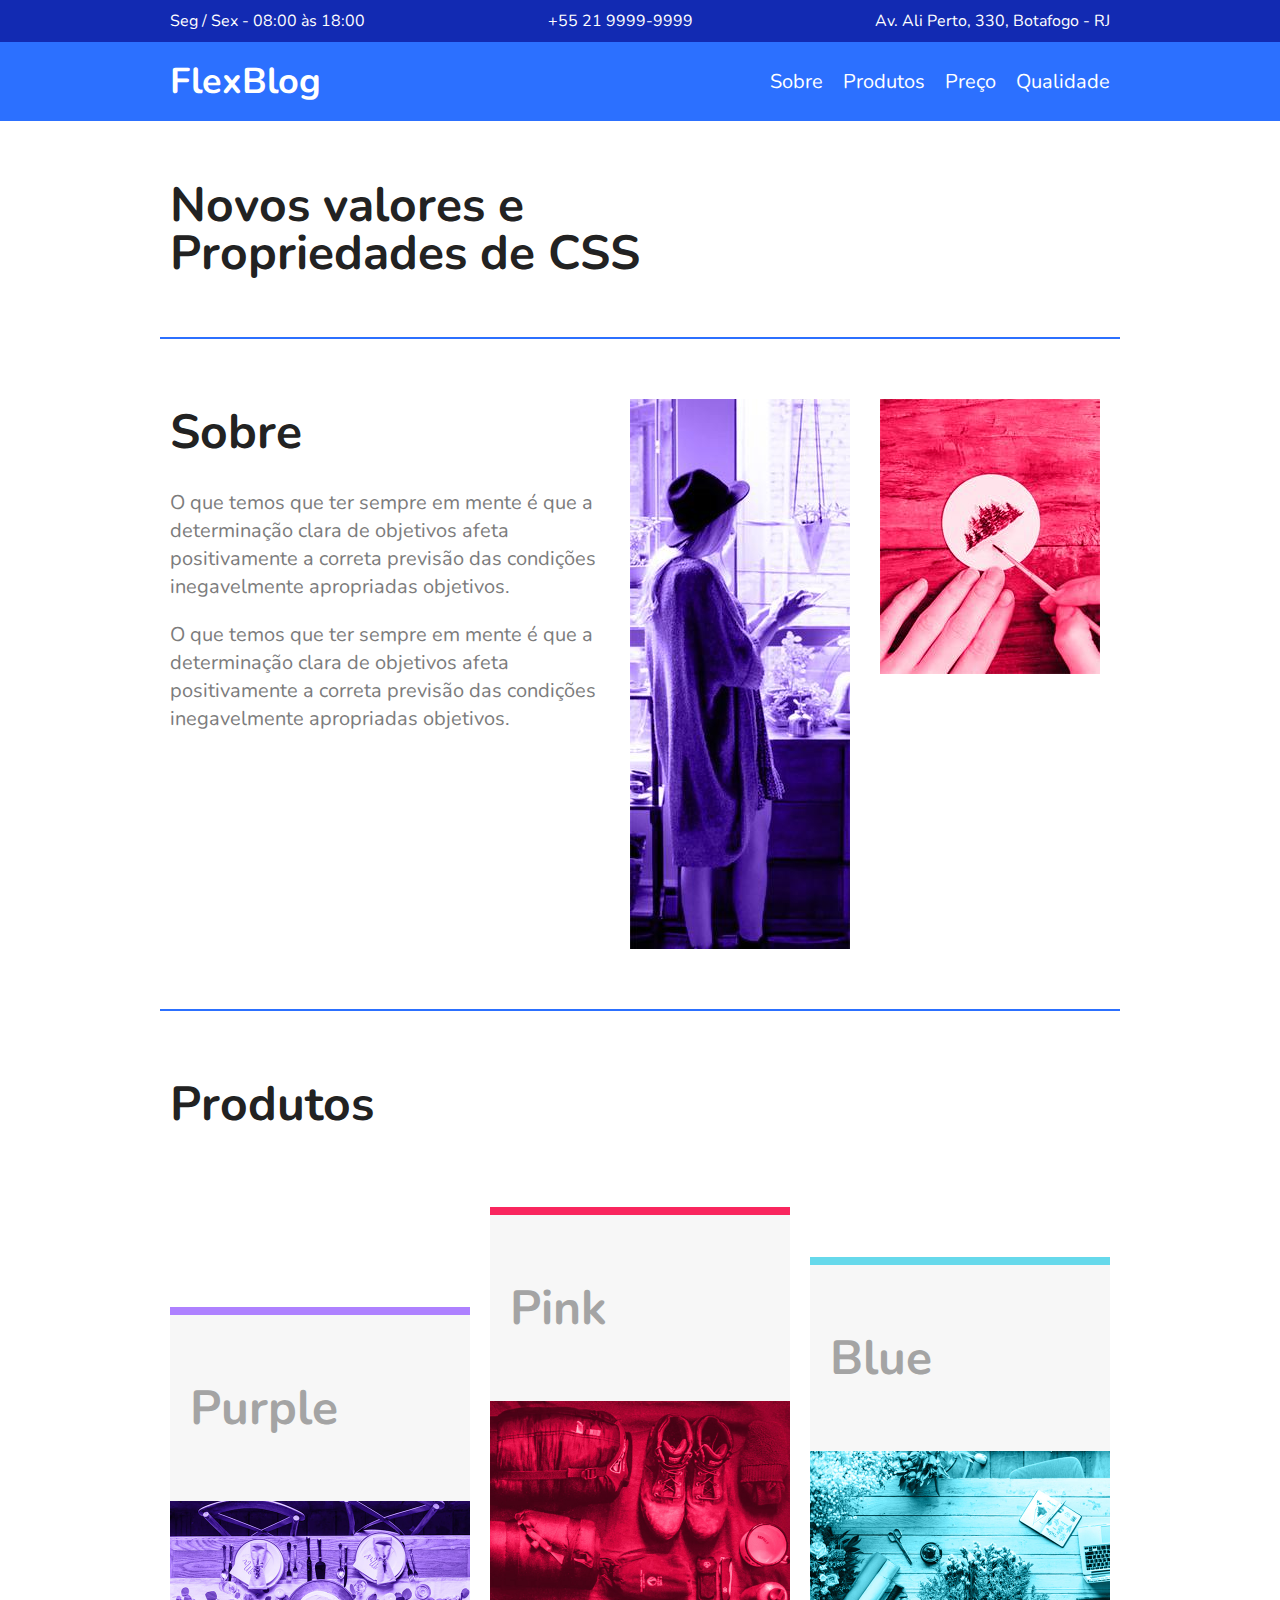
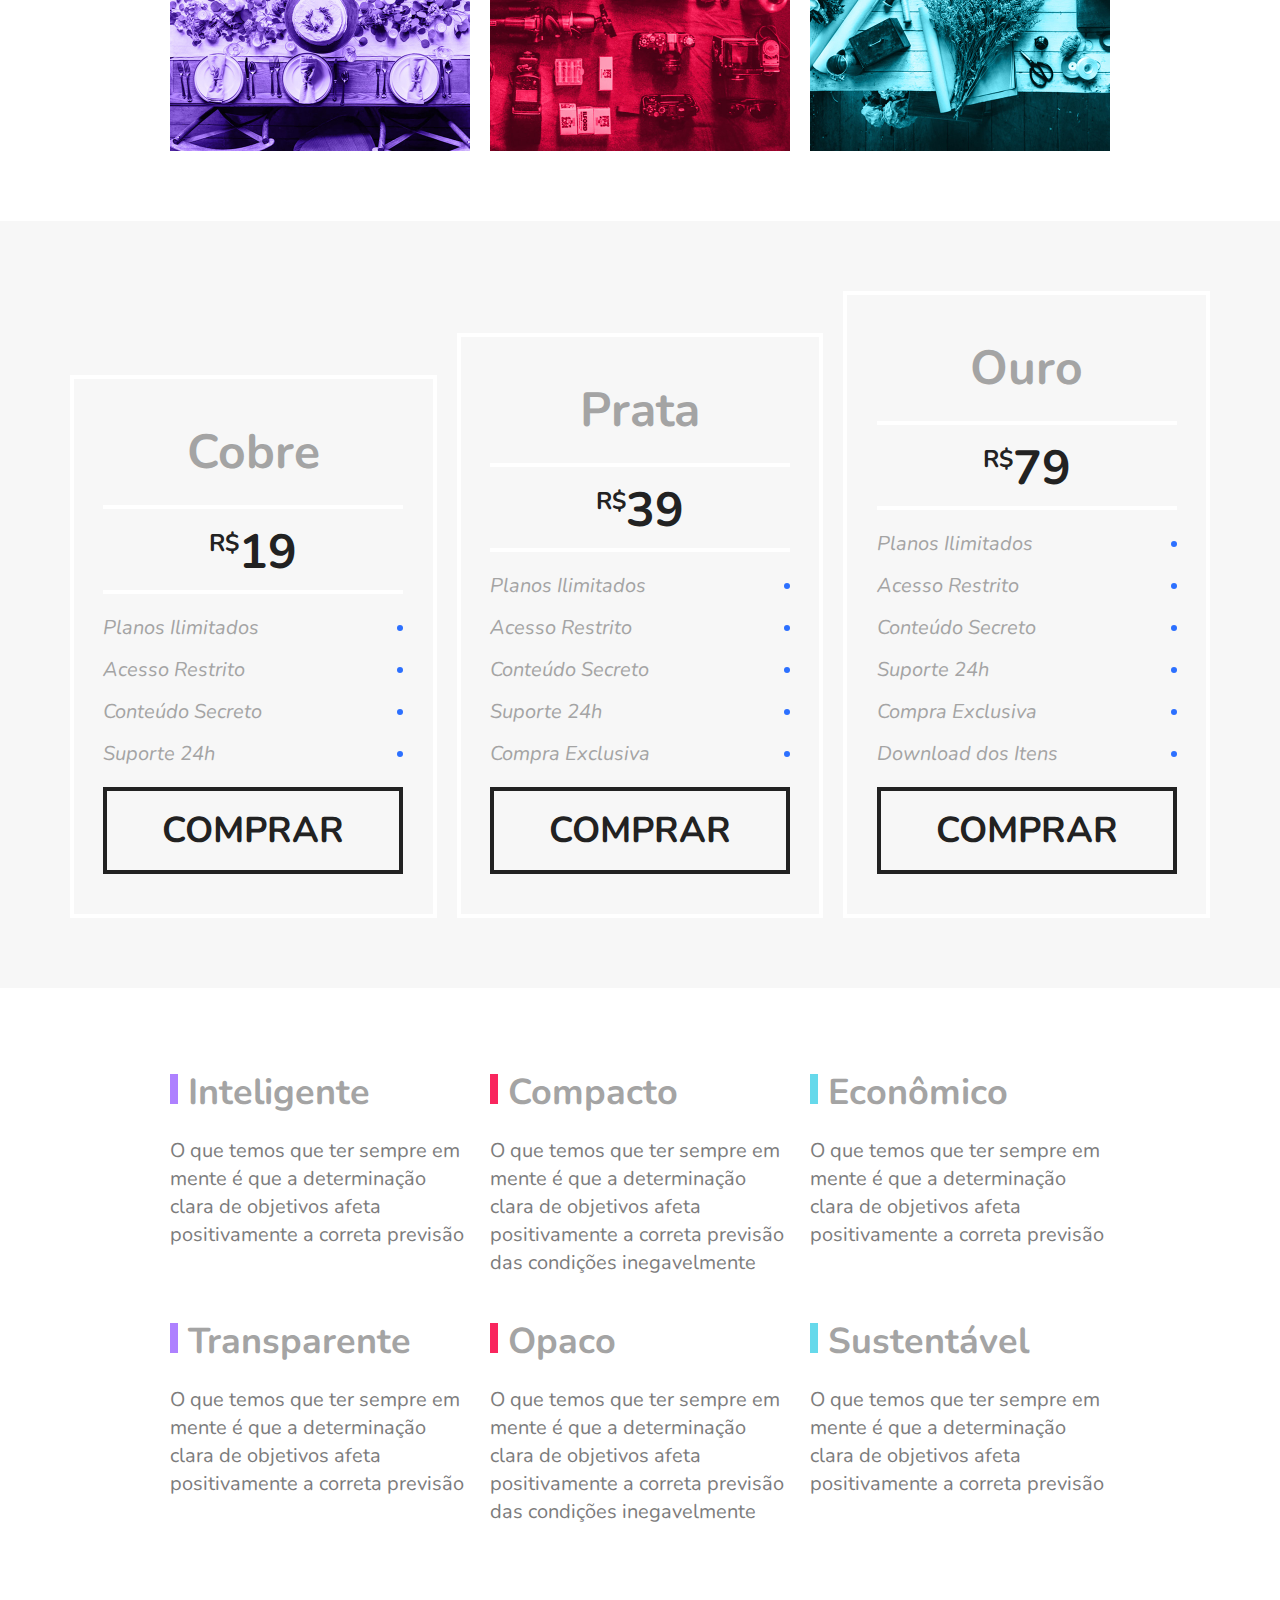
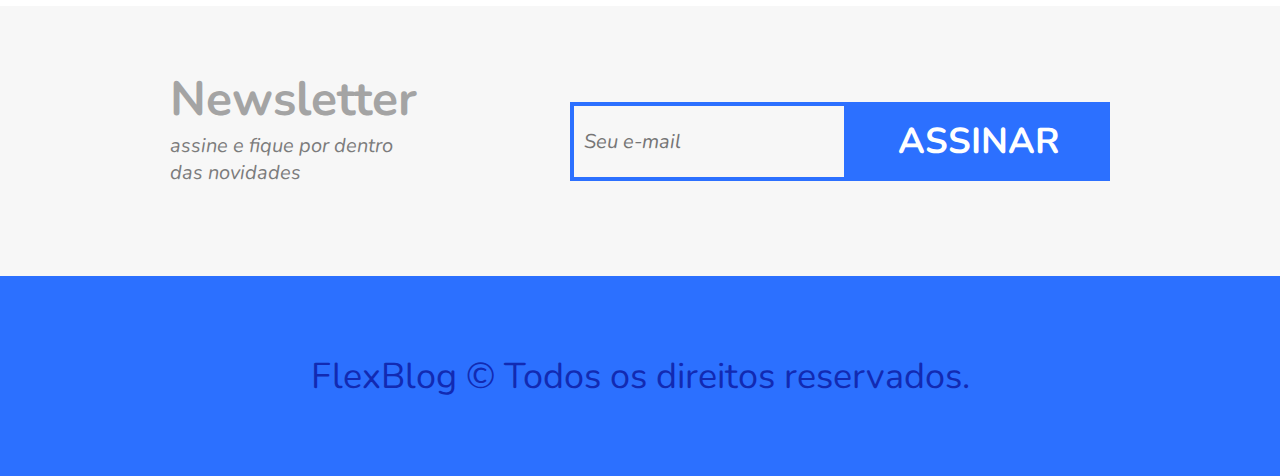
<file: flexblog/index.html>
<!DOCTYPE html>
<html lang="en">
<head>
    <meta charset="UTF-8">
    <meta http-equiv="X-UA-Compatible" content="IE=edge">
    <meta name="viewport" content="width=device-width, initial-scale=1.0">
    <title>FlexBlog</title>
    <link href="https://fonts.googleapis.com/css?family=Nunito:400,400i,700" rel="stylesheet">
    <link rel="stylesheet" href="style.css">
</head>
<body>
    <div class="superinfo-bg">
        <div class="superinfo">
            <p>Seg / Sex - 08:00 às 18:00</p>
            
            <a href="tel:+552199999999">+55 21 9999-9999</a>
            <p>Av. Ali Perto, 330, Botafogo - RJ</p>
        </div>
    </div>

    <header class="menu-bg">
        <div class="menu">
            <div class="menu-logo">
            <a href="#">FlexBlog</a>
            </div>
            
            <nav class="menu-nav">
                <ul>
                    <li><a href="#sobre">Sobre</a></li>
                    <li><a href="#produtos">Produtos</a></li>
                    <li><a href="#preco">Preço</a></li>
                    <li><a href="#qualidade">Qualidade</a></li>
                </ul>
            </nav>
        </div>
    </header>

    <h1 class="introducao">Novos valores e <br>
        Propriedades de CSS</h1>

        <section class="sobre" id="sobre">
            <div class="sobre-info">
                <h1>Sobre</h1>
                <p>O que temos que ter sempre em mente é que a determinação clara de objetivos afeta positivamente a correta previsão das condições inegavelmente apropriadas objetivos.</p>
                <p>O que temos que ter sempre em mente é que a determinação clara de objetivos afeta positivamente a correta previsão das condições inegavelmente apropriadas objetivos.</p>
            </div>
            <div class="sobre-img">
                <img src="img/sobre1.jpg" alt="Sobre 1">
            </div>
            <div class="sobre-img">
                <img src="img/sobre2.jpg" alt="Sobre 2">
            </div>
        </section>

        <section class="produtos" id="produtos">
            <h1>Produtos</h1>
            <div class="produtos-container">
                <div class="produtos-item purple">
                    <h2>Purple</h2>
                    <img src="img/produtos1.jpg" alt="Produtos 1">
                </div>
                <div class="produtos-item pink">
                    <h2>Pink</h2>
                    <img src="img/produtos2.jpg" alt="Produtos 2">
                </div>
                <div class="produtos-item blue">
                    <h2>Blue</h2>
                    <img src="img/produtos3.jpg" alt="Produtos 3">
                </div>
            </div>
        </section>

        <section class="preco" id="preco">
            <div class="preco-item">
                <h2>Cobre</h2>
                <span><sup>R$</sup>19</span>
                <ul>
                <li>Planos Ilimitados</li>
                <li>Acesso Restrito</li>
                <li>Conteúdo Secreto</li>
                <li>Suporte 24h</li>
                </ul>
                <a href="#">Comprar</a>
            </div>

            <div class="preco-item">
                <h2>Prata</h2>
                <span><sup>R$</sup>39</span>
                <ul>
                <li>Planos Ilimitados</li>
                <li>Acesso Restrito</li>
                <li>Conteúdo Secreto</li>
                <li>Suporte 24h</li>
                <li>Compra Exclusiva</li>
                </ul>
                <a href="#">Comprar</a>
            </div>

            <div class="preco-item">
                <h2>Ouro</h2>
                <span><sup>R$</sup>79</span>
                <ul>
                <li>Planos Ilimitados</li>
                <li>Acesso Restrito</li>
                <li>Conteúdo Secreto</li>
                <li>Suporte 24h</li>
                <li>Compra Exclusiva</li>
                <li>Download dos Itens</li>
                </ul>
                <a href="#">Comprar</a>
            </div>
        </section>

        <section class="qualidade" id="qualidade">
            <div class="qualidade-item">
                <h2>Inteligente</h2>
                <p>O que temos que ter sempre em mente é que a determinação clara de objetivos afeta positivamente a correta previsão</p>
            </div>

            <div class="qualidade-item">
                <h2>Compacto</h2>
                <p>O que temos que ter sempre em mente é que a determinação clara de objetivos afeta positivamente a correta previsão das condições inegavelmente</p>
            </div>

            <div class="qualidade-item">
                <h2>Econômico</h2>
                <p>O que temos que ter sempre em mente é que a determinação clara de objetivos afeta positivamente a correta previsão</p>
            </div>

            <div class="qualidade-item">
                <h2>Transparente</h2>
                <p>O que temos que ter sempre em mente é que a determinação clara de objetivos afeta positivamente a correta previsão</p>
            </div>

            <div class="qualidade-item">
                <h2>Opaco</h2>
                <p>O que temos que ter sempre em mente é que a determinação clara de objetivos afeta positivamente a correta previsão das condições inegavelmente</p>
            </div>

            <div class="qualidade-item">
                <h2>Sustentável</h2>
                <p>O que temos que ter sempre em mente é que a determinação clara de objetivos afeta positivamente a correta previsão</p>
            </div>
        </section>

        <section class="newsletter">
            <div class="newsletter-info">
                <h1>Newsletter</h1>
                <p>assine e fique por dentro das novidades</p>
            </div>
            <form class="newsletter-form">
                <input type="text" placeholder="Seu e-mail">
                <button type="submit">Assinar</button>
            </form>
        </section>

        <footer class="footer">
            <p>FlexBlog © Todos os direitos reservados.</p>
        </footer>
</body>
</html>
</file>
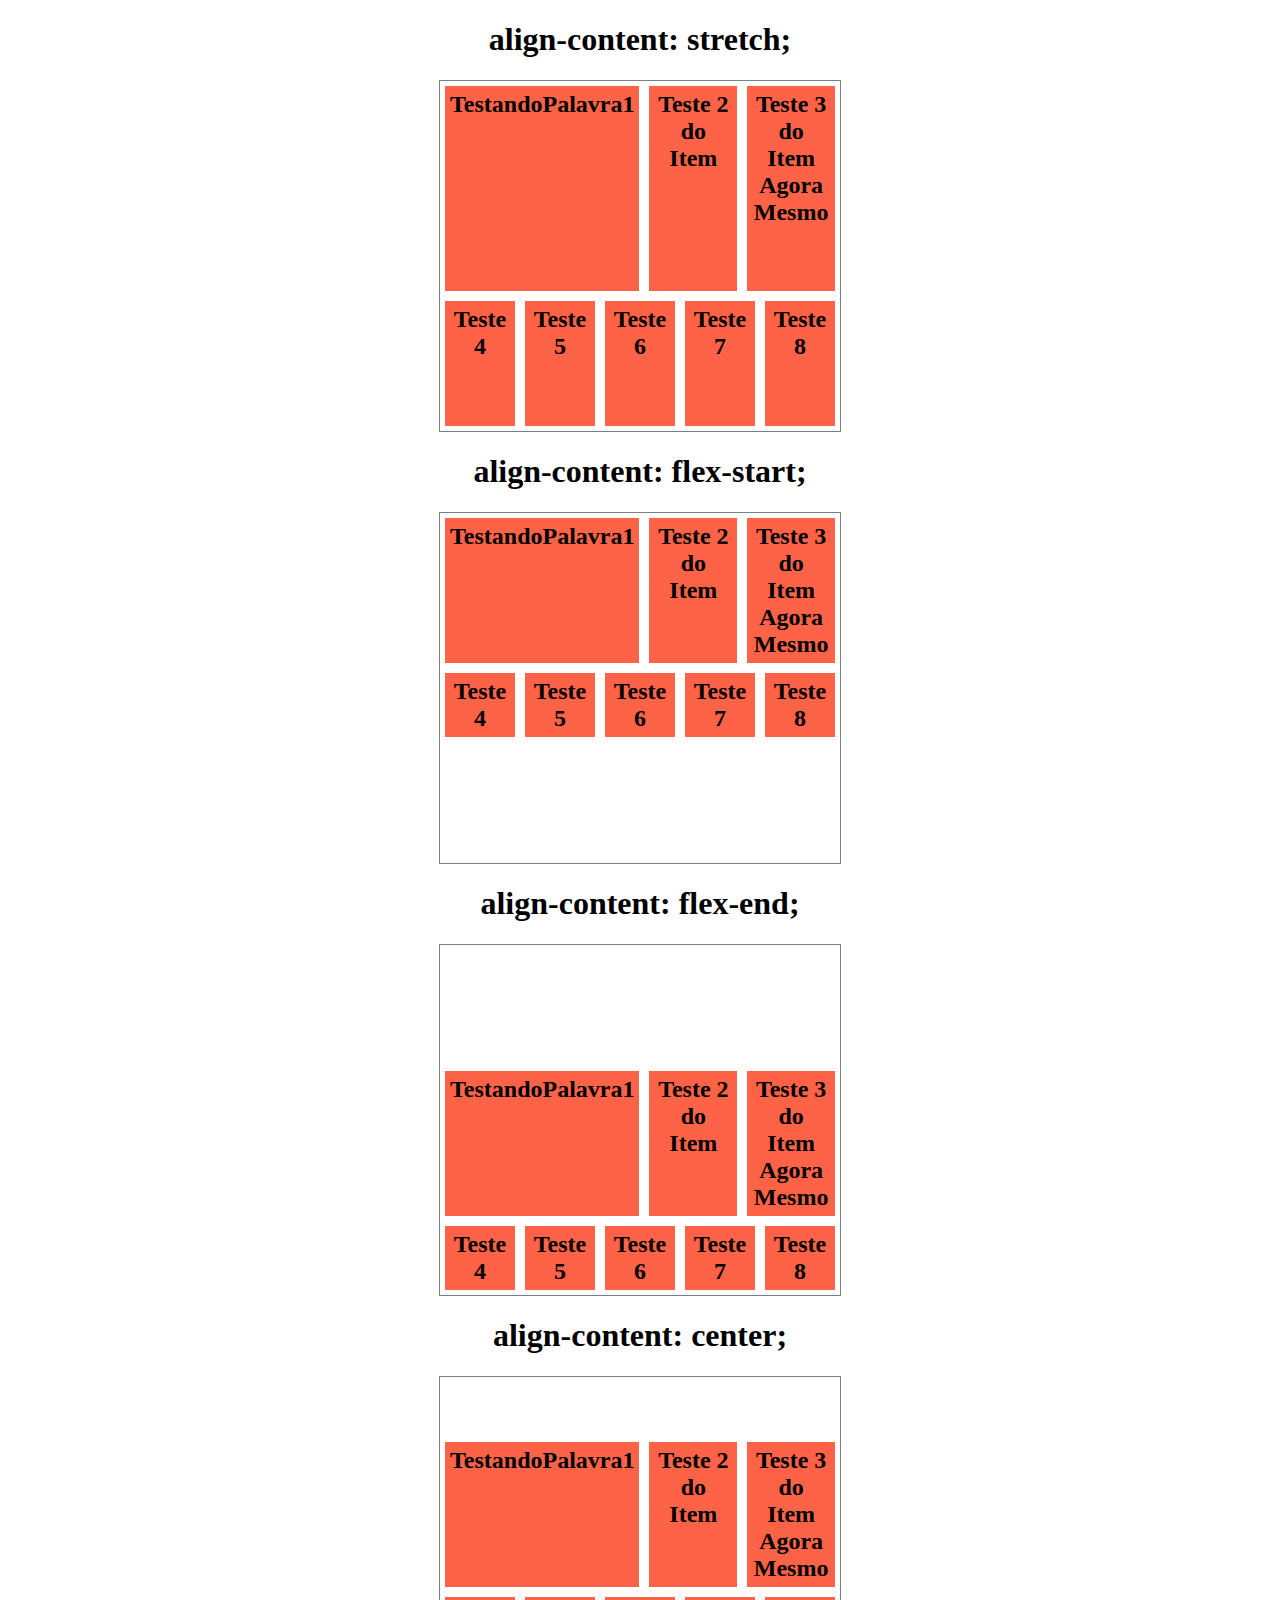
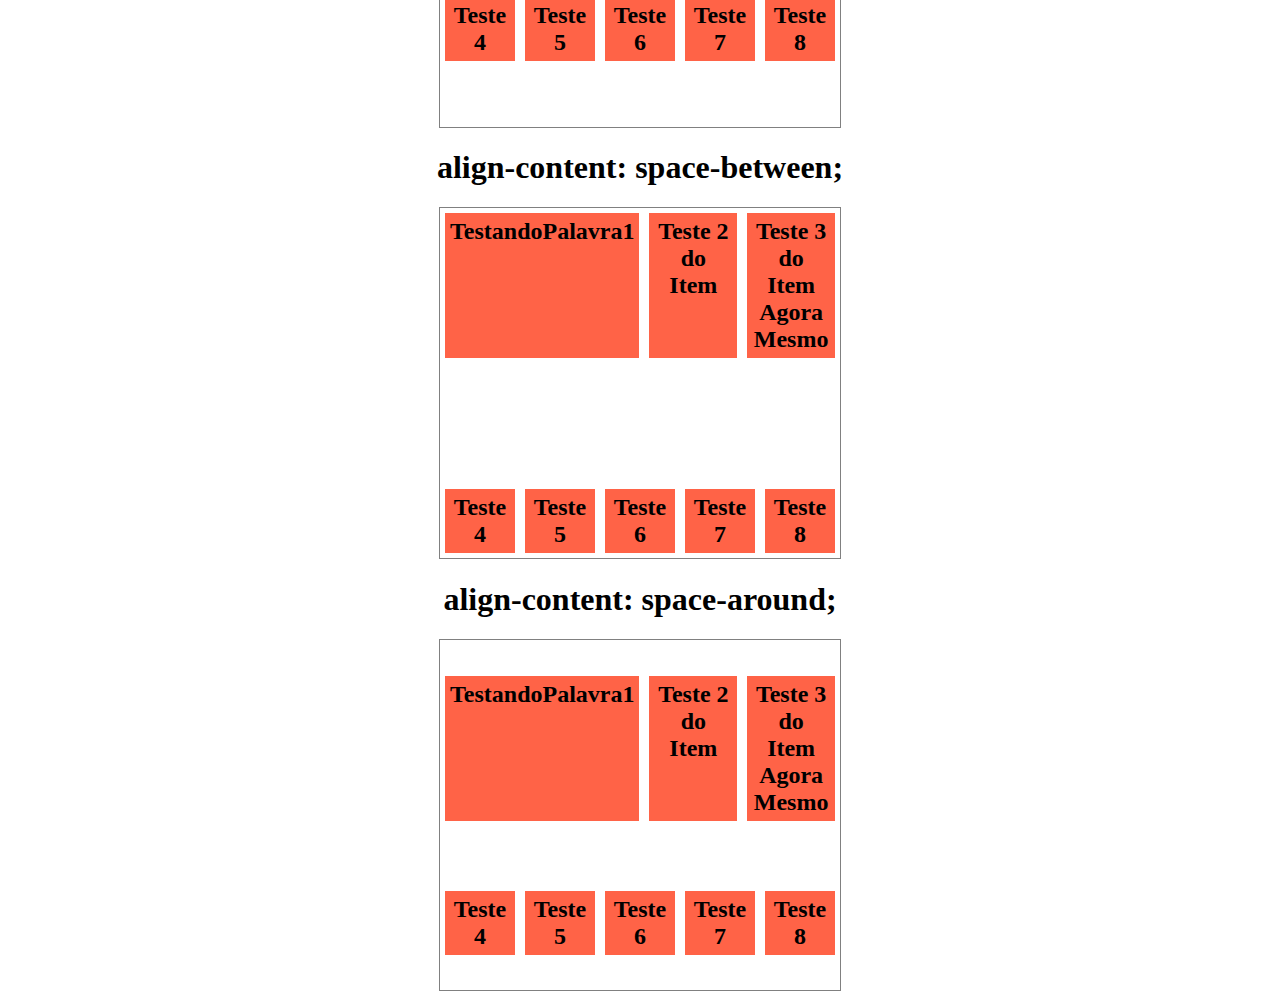
<file: aulas/align-content/index.html>
<!DOCTYPE html>
<html lang="en">
<head>
    <meta charset="UTF-8">
    <meta http-equiv="X-UA-Compatible" content="IE=edge">
    <meta name="viewport" content="width=device-width, initial-scale=1.0">
    <title>Align-content</title>
    <link rel="stylesheet" href="style.css">
</head>
<body>
   <h1>align-content: stretch;</h1>
   <section class="container stretch">
    <div class="item">TestandoPalavra1</div>
    <div class="item">Teste 2 do Item</div>
    <div class="item">Teste 3 do Item Agora Mesmo</div>
    <div class="item">Teste 4</div>
    <div class="item">Teste 5</div>
    <div class="item">Teste 6</div>
    <div class="item">Teste 7</div>
    <div class="item">Teste 8</div>
   </section>

   <h1>align-content: flex-start;</h1>
   <section class="container flex-start">
    <div class="item">TestandoPalavra1</div>
    <div class="item">Teste 2 do Item</div>
    <div class="item">Teste 3 do Item Agora Mesmo</div>
    <div class="item">Teste 4</div>
    <div class="item">Teste 5</div>
    <div class="item">Teste 6</div>
    <div class="item">Teste 7</div>
    <div class="item">Teste 8</div>
   </section>

   <h1>align-content: flex-end;</h1>
   <section class="container flex-end">
    <div class="item">TestandoPalavra1</div>
    <div class="item">Teste 2 do Item</div>
    <div class="item">Teste 3 do Item Agora Mesmo</div>
    <div class="item">Teste 4</div>
    <div class="item">Teste 5</div>
    <div class="item">Teste 6</div>
    <div class="item">Teste 7</div>
    <div class="item">Teste 8</div>
   </section>

   <h1>align-content: center;</h1>
   <section class="container center">
    <div class="item">TestandoPalavra1</div>
    <div class="item">Teste 2 do Item</div>
    <div class="item">Teste 3 do Item Agora Mesmo</div>
    <div class="item">Teste 4</div>
    <div class="item">Teste 5</div>
    <div class="item">Teste 6</div>
    <div class="item">Teste 7</div>
    <div class="item">Teste 8</div>
   </section>

   <h1>align-content: space-between;</h1>
   <section class="container space-between">
    <div class="item">TestandoPalavra1</div>
    <div class="item">Teste 2 do Item</div>
    <div class="item">Teste 3 do Item Agora Mesmo</div>
    <div class="item">Teste 4</div>
    <div class="item">Teste 5</div>
    <div class="item">Teste 6</div>
    <div class="item">Teste 7</div>
    <div class="item">Teste 8</div>
   </section>

   <h1>align-content: space-around;</h1>
   <section class="container space-around">
    <div class="item">TestandoPalavra1</div>
    <div class="item">Teste 2 do Item</div>
    <div class="item">Teste 3 do Item Agora Mesmo</div>
    <div class="item">Teste 4</div>
    <div class="item">Teste 5</div>
    <div class="item">Teste 6</div>
    <div class="item">Teste 7</div>
    <div class="item">Teste 8</div>
   </section>

</body>
</html>
</file>
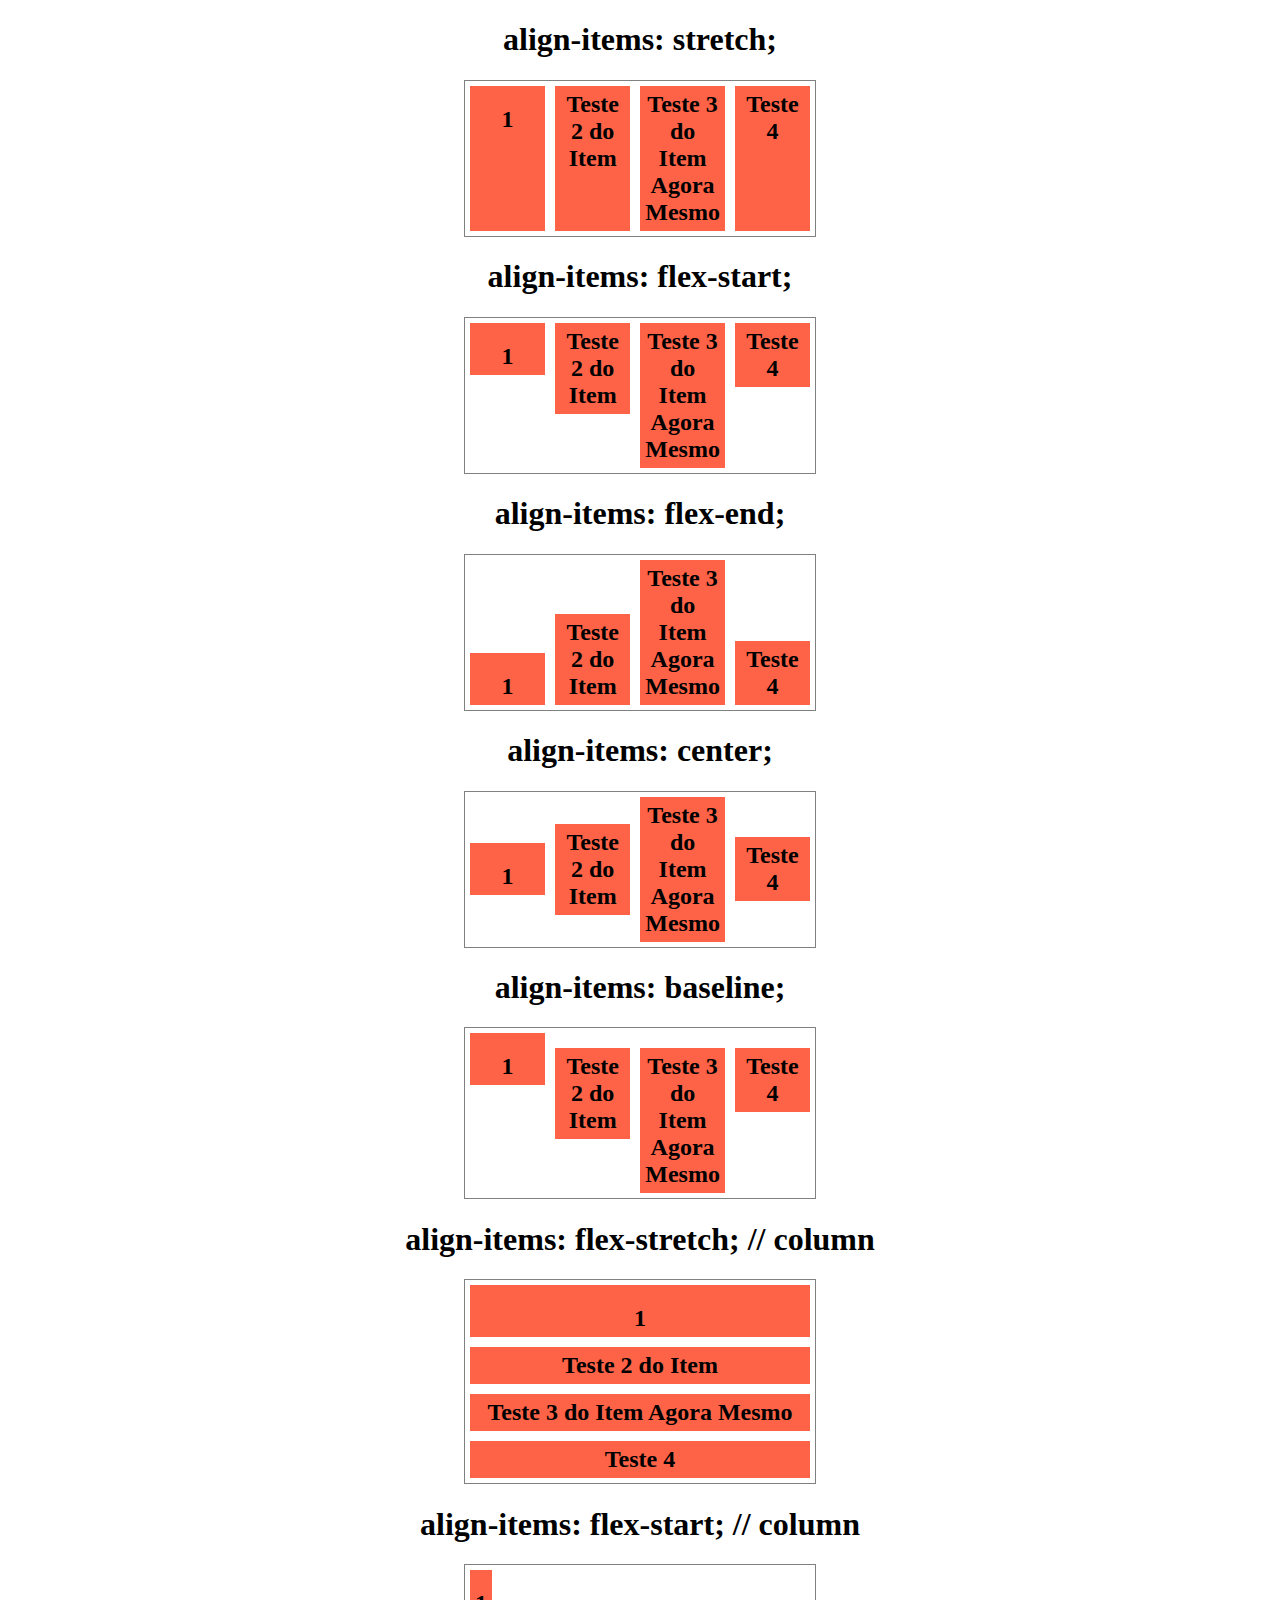
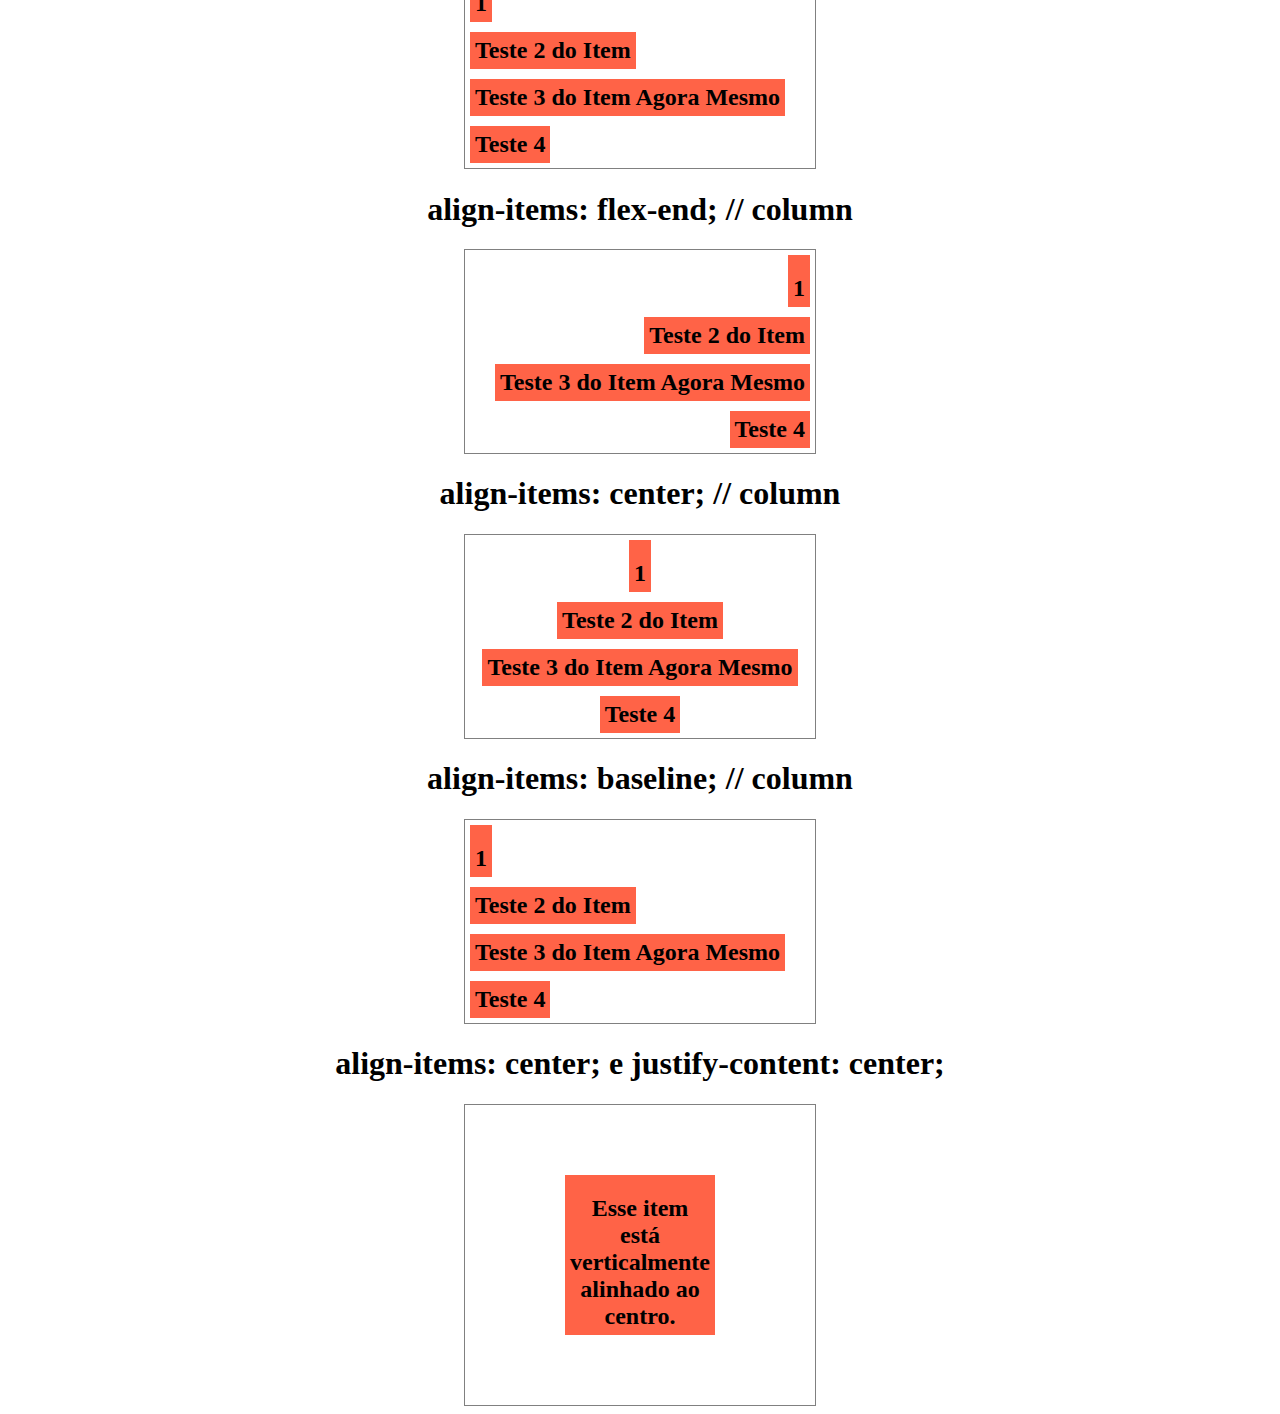
<file: aulas/align-items/index.html>
<!DOCTYPE html>
<html lang="en">
<head>
    <meta charset="UTF-8">
    <meta http-equiv="X-UA-Compatible" content="IE=edge">
    <meta name="viewport" content="width=device-width, initial-scale=1.0">
    <title>Align-items</title>
    <link rel="stylesheet" href="style.css">
</head>
<body>
   <h1>align-items: stretch;</h1>
   <section class="container stretch">
    <div class="item">1</div>
    <div class="item">Teste 2 do Item</div>
    <div class="item">Teste 3 do Item Agora Mesmo</div>
    <div class="item">Teste 4</div>
   </section>

   <h1>align-items: flex-start;</h1>
   <section class="container flex-start">
    <div class="item">1</div>
    <div class="item">Teste 2 do Item</div>
    <div class="item">Teste 3 do Item Agora Mesmo</div>
    <div class="item">Teste 4</div>
   </section>

   <h1>align-items: flex-end;</h1>
   <section class="container flex-end">
    <div class="item">1</div>
    <div class="item">Teste 2 do Item</div>
    <div class="item">Teste 3 do Item Agora Mesmo</div>
    <div class="item">Teste 4</div>
   </section>

   <h1>align-items: center;</h1>
   <section class="container center">
    <div class="item">1</div>
    <div class="item">Teste 2 do Item</div>
    <div class="item">Teste 3 do Item Agora Mesmo</div>
    <div class="item">Teste 4</div>
   </section>

   <h1>align-items: baseline;</h1>
   <section class="container baseline">
    <div class="item">1</div>
    <div class="item">Teste 2 do Item</div>
    <div class="item">Teste 3 do Item Agora Mesmo</div>
    <div class="item">Teste 4</div>
   </section>

   <h1>align-items: flex-stretch; // column</h1>
   <section class="container flex-stretch column">
    <div class="item">1</div>
    <div class="item">Teste 2 do Item</div>
    <div class="item">Teste 3 do Item Agora Mesmo</div>
    <div class="item">Teste 4</div>
   </section>

   <h1>align-items: flex-start; // column</h1>
   <section class="container flex-start column">
    <div class="item">1</div>
    <div class="item">Teste 2 do Item</div>
    <div class="item">Teste 3 do Item Agora Mesmo</div>
    <div class="item">Teste 4</div>
   </section>

   <h1>align-items: flex-end; // column</h1>
   <section class="container flex-end column">
    <div class="item">1</div>
    <div class="item">Teste 2 do Item</div>
    <div class="item">Teste 3 do Item Agora Mesmo</div>
    <div class="item">Teste 4</div>
   </section>

   <h1>align-items: center; // column</h1>
   <section class="container center column">
    <div class="item">1</div>
    <div class="item">Teste 2 do Item</div>
    <div class="item">Teste 3 do Item Agora Mesmo</div>
    <div class="item">Teste 4</div>
   </section>

   <h1>align-items: baseline; // column</h1>
   <section class="container baseline column">
    <div class="item">1</div>
    <div class="item">Teste 2 do Item</div>
    <div class="item">Teste 3 do Item Agora Mesmo</div>
    <div class="item">Teste 4</div>
   </section>

   <h1>align-items: center; e justify-content: center;</h1>
   <section class="container center justify alinhamento-central">
    <div class="item item-central">Esse item está verticalmente alinhado ao centro.</div>
   </section>

</body>
</html>
</file>
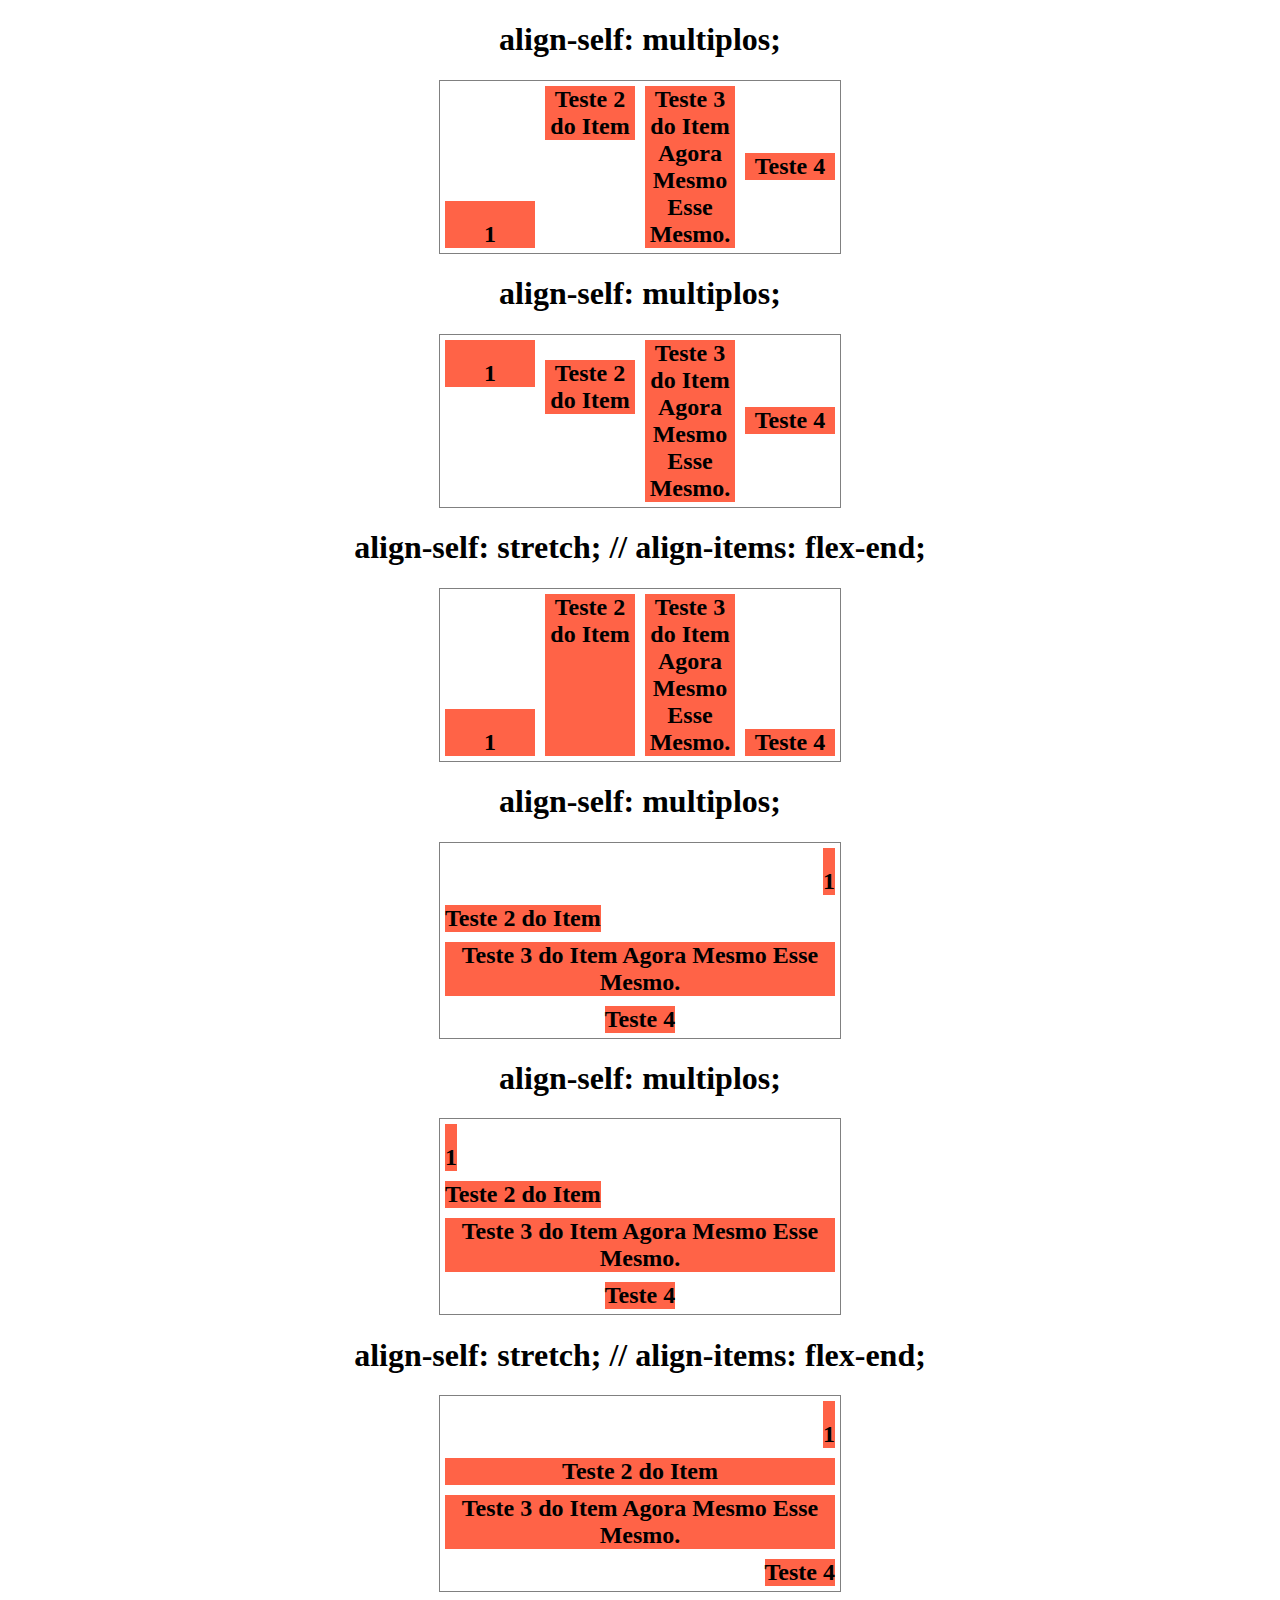
<file: aulas/align-self/index.html>
<!DOCTYPE html>
<html lang="en">
<head>
    <meta charset="UTF-8">
    <meta http-equiv="X-UA-Compatible" content="IE=edge">
    <meta name="viewport" content="width=device-width, initial-scale=1.0">
    <title>Align-self</title>
    <link rel="stylesheet" href="style.css">
</head>
<body>
	
	<h1>align-self: multiplos;</h1>
<section class="container">
	<div class="item flex-end">1</div>
	<div class="item flex-start">Teste 2 do Item</div>
	<div class="item">Teste 3 do Item Agora Mesmo Esse Mesmo.</div>
	<div class="item center">Teste 4</div>
</section>

<h1>align-self: multiplos;</h1>
<section class="container">
	<div class="item baseline">1</div>
	<div class="item baseline">Teste 2 do Item</div>
	<div class="item">Teste 3 do Item Agora Mesmo Esse Mesmo.</div>
	<div class="item center">Teste 4</div>
</section>

<h1>align-self: stretch; // align-items: flex-end;</h1>
<section class="container align-items">
	<div class="item">1</div>
	<div class="item stretch">Teste 2 do Item</div>
	<div class="item">Teste 3 do Item Agora Mesmo Esse Mesmo.</div>
	<div class="item">Teste 4</div>
</section>

<h1>align-self: multiplos;</h1>
<section class="container column">
	<div class="item flex-end">1</div>
	<div class="item flex-start">Teste 2 do Item</div>
	<div class="item">Teste 3 do Item Agora Mesmo Esse Mesmo.</div>
	<div class="item center">Teste 4</div>
</section>

<h1>align-self: multiplos;</h1>
<section class="container column">
	<div class="item baseline">1</div>
	<div class="item baseline">Teste 2 do Item</div>
	<div class="item">Teste 3 do Item Agora Mesmo Esse Mesmo.</div>
	<div class="item center">Teste 4</div>
</section>

<h1>align-self: stretch; // align-items: flex-end;</h1>
<section class="container column align-items">
	<div class="item">1</div>
	<div class="item stretch">Teste 2 do Item</div>
	<div class="item">Teste 3 do Item Agora Mesmo Esse Mesmo.</div>
	<div class="item">Teste 4</div>
</section>

</body>
</html>
</file>
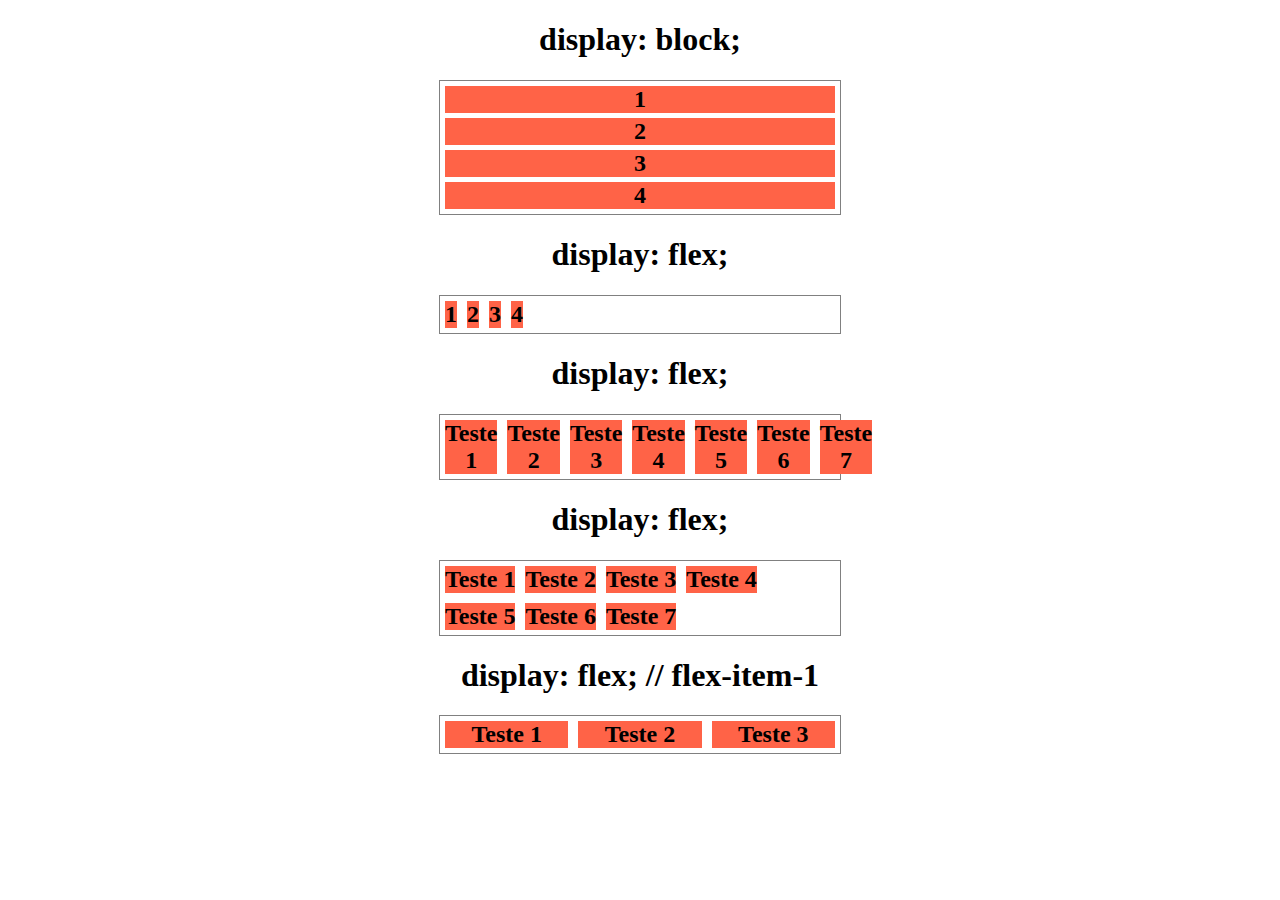
<file: aulas/display-flex/index.html>
<!DOCTYPE html>
<html lang="en">
<head>
    <meta charset="UTF-8">
    <meta http-equiv="X-UA-Compatible" content="IE=edge">
    <meta name="viewport" content="width=device-width, initial-scale=1.0">
    <title>Display-Flex</title>
    <link rel="stylesheet" href="style.css">
</head>
<body>
   <h1>display: block;</h1>
   <section class="container">
    <div class="item">1</div>
    <div class="item">2</div>
    <div class="item">3</div>
    <div class="item">4</div>
   </section>

   <h1>display: flex;</h1>
   <section class="container flex">
    <div class="item">1</div>
    <div class="item">2</div>
    <div class="item">3</div>
    <div class="item">4</div>
   </section>

   <h1>display: flex;</h1>
   <section class="container flex">
    <div class="item">Teste 1</div>
    <div class="item">Teste 2</div>
    <div class="item">Teste 3</div>
    <div class="item">Teste 4</div>
    <div class="item">Teste 5</div>
    <div class="item">Teste 6</div>
    <div class="item">Teste 7</div>
   </section>

   <h1>display: flex;</h1>
   <section class="container flex flex-wrap">
    <div class="item">Teste 1</div>
    <div class="item">Teste 2</div>
    <div class="item">Teste 3</div>
    <div class="item">Teste 4</div>
    <div class="item">Teste 5</div>
    <div class="item">Teste 6</div>
    <div class="item">Teste 7</div>
   </section>

   <h1>display: flex; // flex-item-1</h1>
<section class="container flex">
	<div class="item flex-item-1">Teste 1</div>
	<div class="item flex-item-1">Teste 2</div>
	<div class="item flex-item-1">Teste 3</div>
</section>
</body>
</html>
</file>
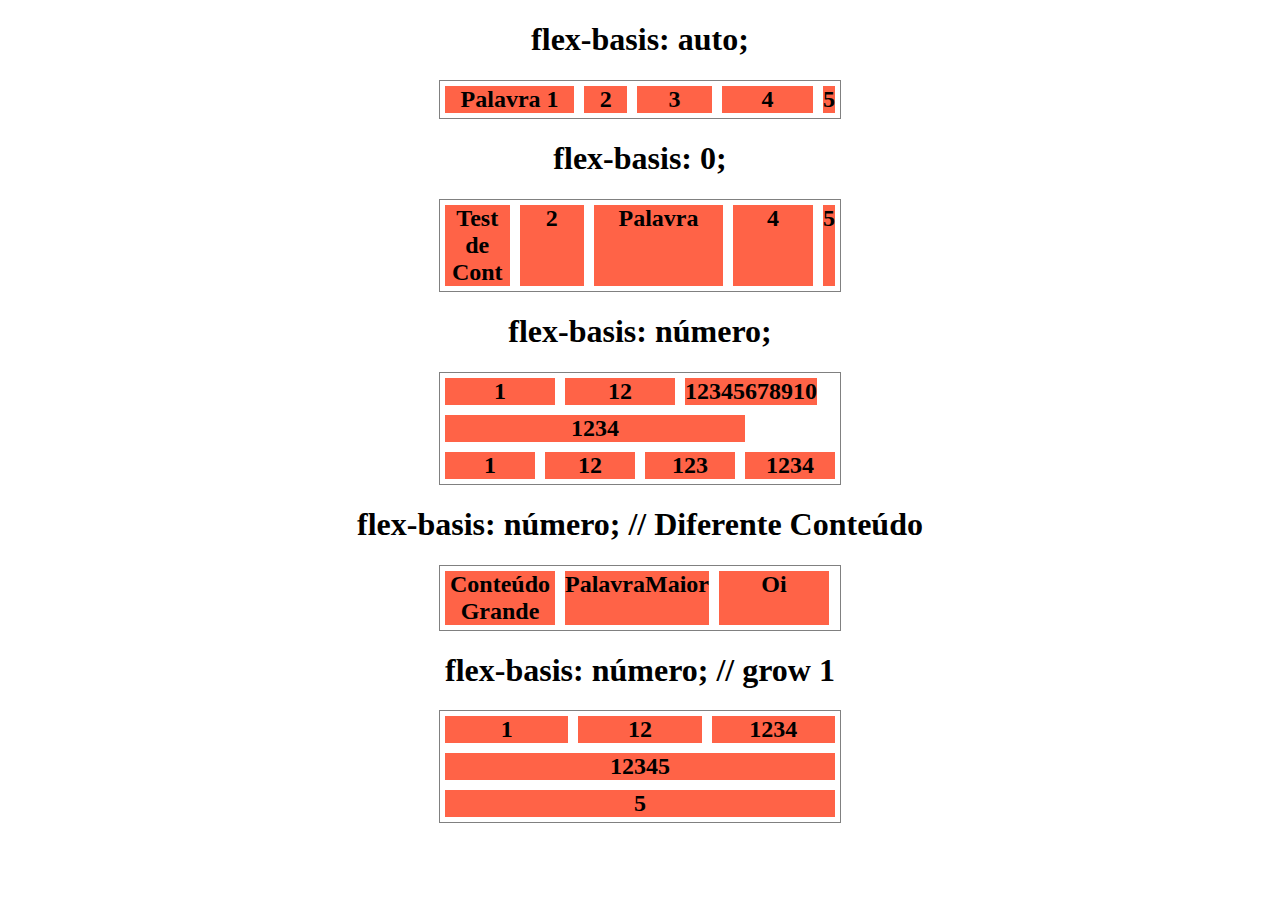
<file: aulas/flex-basis/index.html>
<!DOCTYPE html>
<html lang="en">
<head>
    <meta charset="UTF-8">
    <meta http-equiv="X-UA-Compatible" content="IE=edge">
    <meta name="viewport" content="width=device-width, initial-scale=1.0">
    <title>Flex-basis</title>
    <link rel="stylesheet" href="style.css">
</head>
<body>
   <h1>flex-basis: auto;</h1>
   <section class="container">
    <div class="item basis-auto">Palavra 1</div>
    <div class="item basis-auto">2</div>
    <div class="item basis-auto-grow-2">3</div>
    <div class="item basis-auto-width">4</div>
    <div class="item basis-auto-grow-0">5</div>
   </section>

   <h1>flex-basis: 0;</h1>
   <section class="container">
    <div class="item basis-0">Test de Cont</div>
    <div class="item basis-0">2</div>
    <div class="item basis-0-grow-2">Palavra</div>
    <div class="item basis-0-width">4</div>
    <div class="item basis-0-grow-0">5</div>
   </section>

   <h1>flex-basis: número;</h1>
<section class="container basis-numero-container">
	<div class="item basis-110">1</div>
	<div class="item basis-110">12</div>
	<div class="item basis-110">12345678910</div>
	<div class="item basis-300">1234</div>
	<div class="item basis-110-porcento">1</div>
	<div class="item basis-110-porcento">12</div>
	<div class="item basis-110-porcento">123</div>
	<div class="item basis-110-porcento">1234</div>
</section>

<h1>flex-basis: número; // Diferente Conteúdo</h1>
<section class="container basis-numero-container">
	<div class="item basis-110">Conteúdo Grande</div>
	<div class="item basis-110">PalavraMaior</div>
	<div class="item basis-110">Oi</div>
</section>

<h1>flex-basis: número; // grow 1</h1>
<section class="container basis-numero-container">
  <div class="item basis-110-grow-1">1</div>
  <div class="item basis-110-grow-1">12</div>
  <div class="item basis-110-grow-1">1234</div>
  <div class="item basis-110-grow-1">12345</div>
  <div class="item basis-600-grow-1">5</div>
</section>

</body>
</html>
</file>
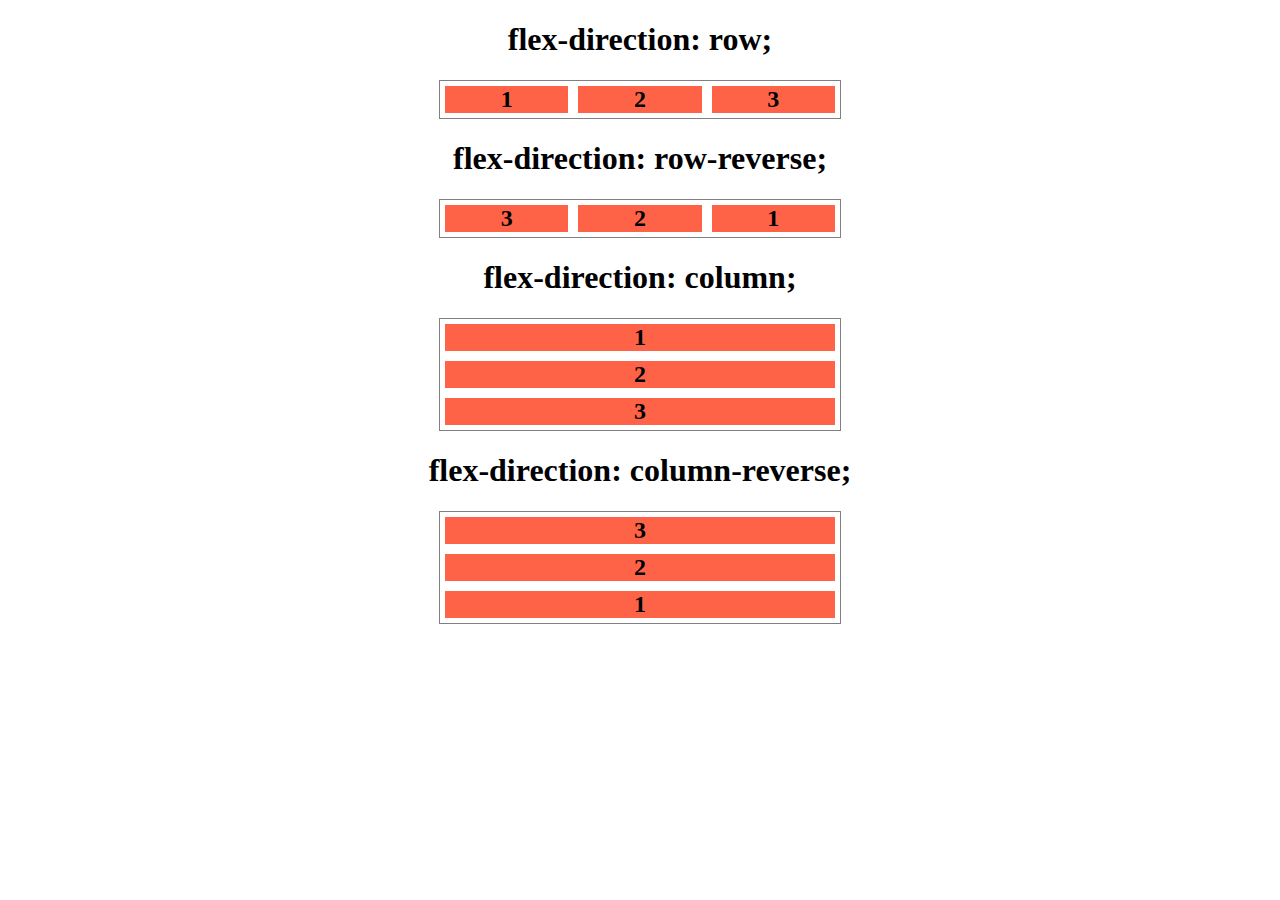
<file: aulas/flex-direction/index.html>
<!DOCTYPE html>
<html lang="en">
<head>
    <meta charset="UTF-8">
    <meta http-equiv="X-UA-Compatible" content="IE=edge">
    <meta name="viewport" content="width=device-width, initial-scale=1.0">
    <title>Flex-direction</title>
    <link rel="stylesheet" href="style.css">
</head>
<body>
   <h1>flex-direction: row;</h1>
   <section class="container row">
    <div class="item">1</div>
    <div class="item">2</div>
    <div class="item">3</div>
   </section>

   <h1>flex-direction: row-reverse;</h1>
   <section class="container row-reverse">
    <div class="item">1</div>
    <div class="item">2</div>
    <div class="item">3</div>
   </section>

   <h1>flex-direction: column;</h1>
   <section class="container column">
    <div class="item">1</div>
    <div class="item">2</div>
    <div class="item">3</div>
    </section>

   <h1>flex-direction: column-reverse;</h1>
   <section class="container column-reverse">
    <div class="item">1</div>
    <div class="item">2</div>
    <div class="item">3</div>
   </section>
</body>
</html>
</file>
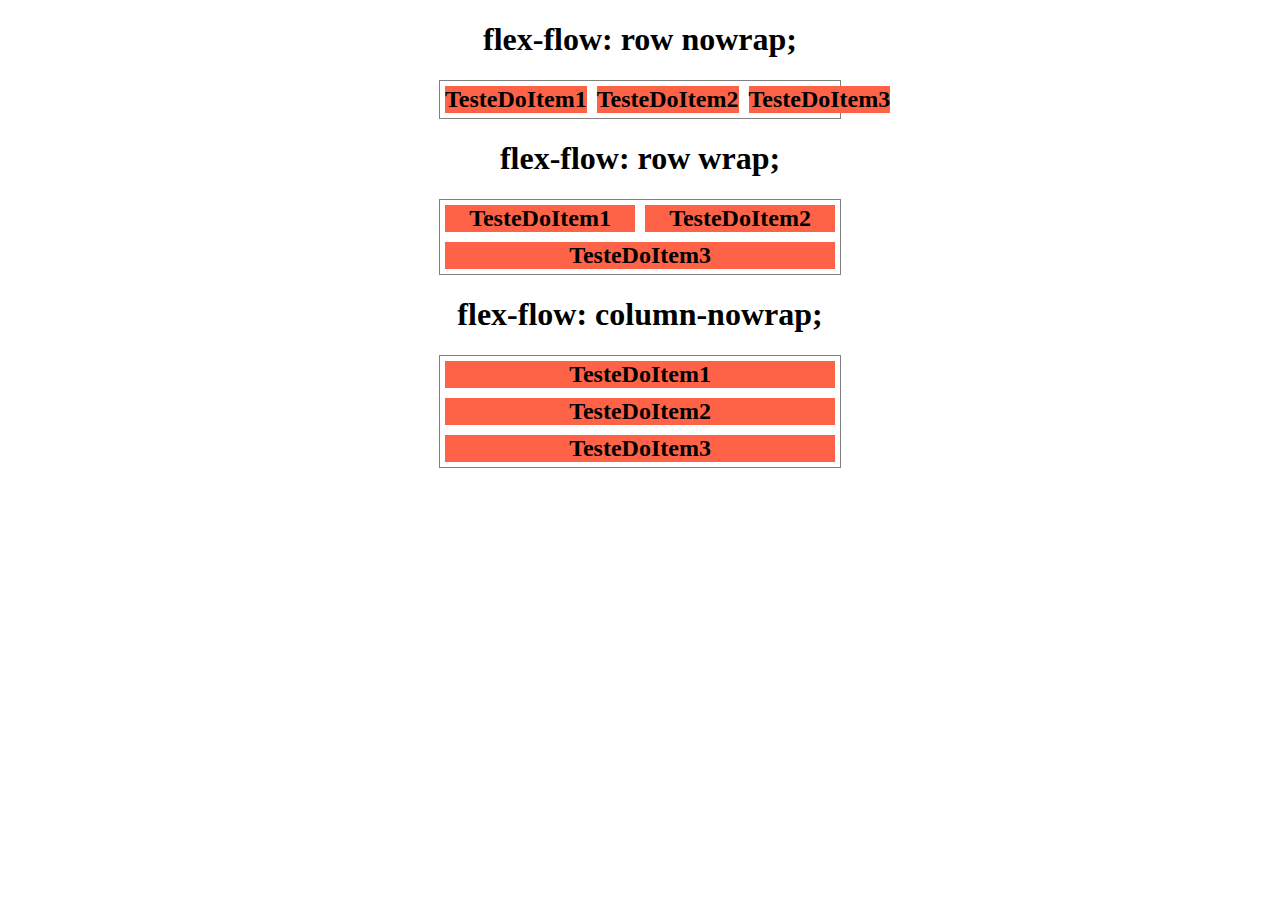
<file: aulas/flex-flow/index.html>
<!DOCTYPE html>
<html lang="en">
<head>
    <meta charset="UTF-8">
    <meta http-equiv="X-UA-Compatible" content="IE=edge">
    <meta name="viewport" content="width=device-width, initial-scale=1.0">
    <title>Flex-flow</title>
    <link rel="stylesheet" href="style.css">
</head>
<body>
   <h1>flex-flow: row nowrap;</h1>
   <section class="container row-nowrap">
    <div class="item">TesteDoItem1</div>
    <div class="item">TesteDoItem2</div>
    <div class="item">TesteDoItem3</div>
   </section>

   <h1>flex-flow: row wrap;</h1>
   <section class="container row-wrap">
    <div class="item">TesteDoItem1</div>
    <div class="item">TesteDoItem2</div>
    <div class="item">TesteDoItem3</div>
   </section>

   <h1>flex-flow: column-nowrap;</h1>
   <section class="container column-nowrap">
    <div class="item">TesteDoItem1</div>
    <div class="item">TesteDoItem2</div>
    <div class="item">TesteDoItem3</div>
   </section>
</body>
</html>
</file>
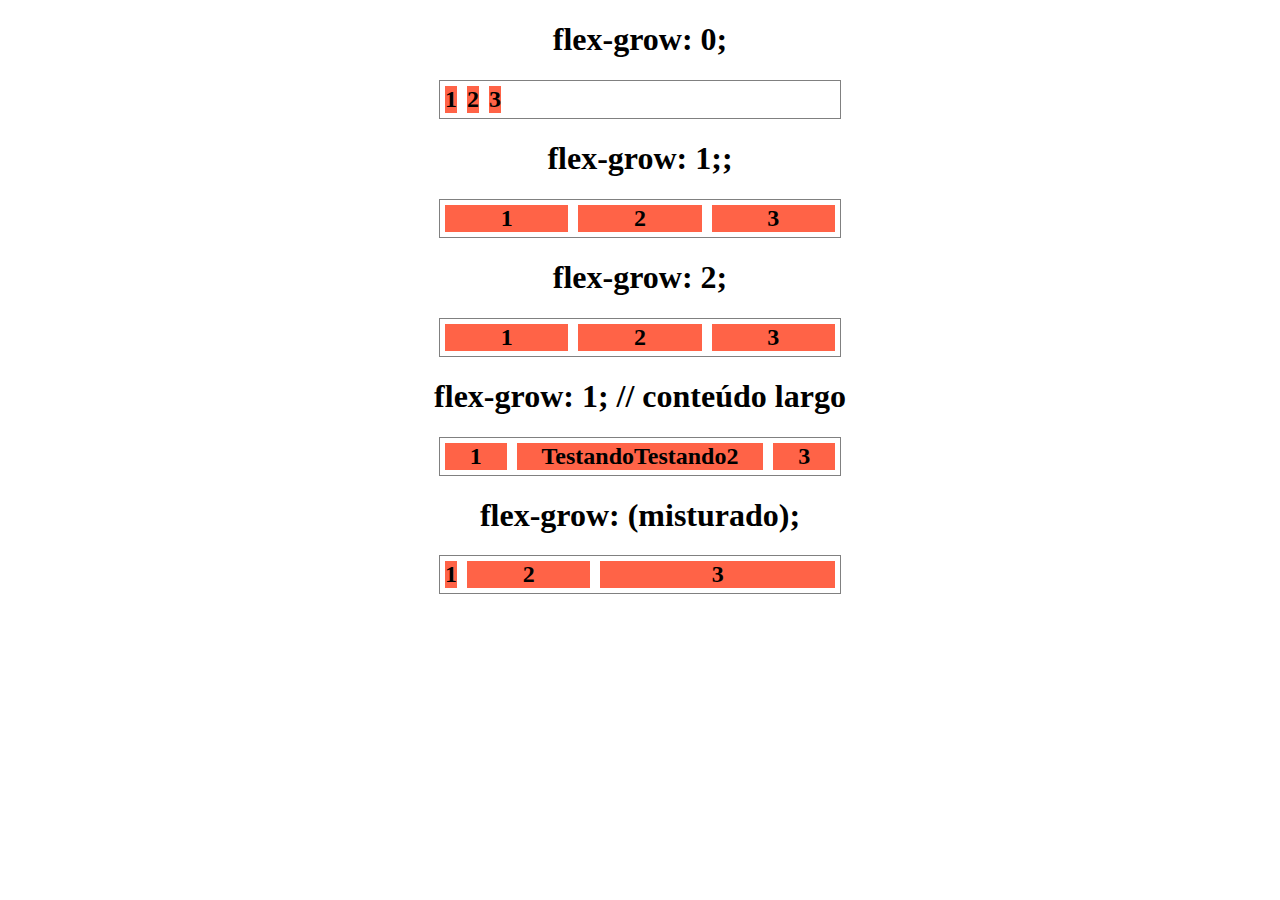
<file: aulas/flex-grow/index.html>
<!DOCTYPE html>
<html lang="en">
<head>
    <meta charset="UTF-8">
    <meta http-equiv="X-UA-Compatible" content="IE=edge">
    <meta name="viewport" content="width=device-width, initial-scale=1.0">
    <title>Flex-grow</title>
    <link rel="stylesheet" href="style.css">
</head>
<body>
   <h1>flex-grow: 0;</h1>
   <section class="container">
    <div class="item">1</div>
    <div class="item">2</div>
    <div class="item">3</div>
   </section>

   <h1>flex-grow: 1;;</h1>
   <section class="container">
    <div class="item grow1">1</div>
    <div class="item grow1">2</div>
    <div class="item grow1">3</div>
   </section>

   <h1>flex-grow: 2;</h1>
   <section class="container">
    <div class="item grow2">1</div>
    <div class="item grow2">2</div>
    <div class="item grow2">3</div>
   </section>

   <h1>flex-grow: 1; // conteúdo largo</h1>
   <section class="container">
    <div class="item grow1">1</div>
    <div class="item grow1">TestandoTestando2</div>
    <div class="item grow1">3</div>
   </section>

   <h1>flex-grow: (misturado);</h1>
   <section class="container stretch">
    <div class="item">1</div>
    <div class="item grow1">2</div>
    <div class="item grow2">3</div>
   </section>


   
</body>
</html>
</file>
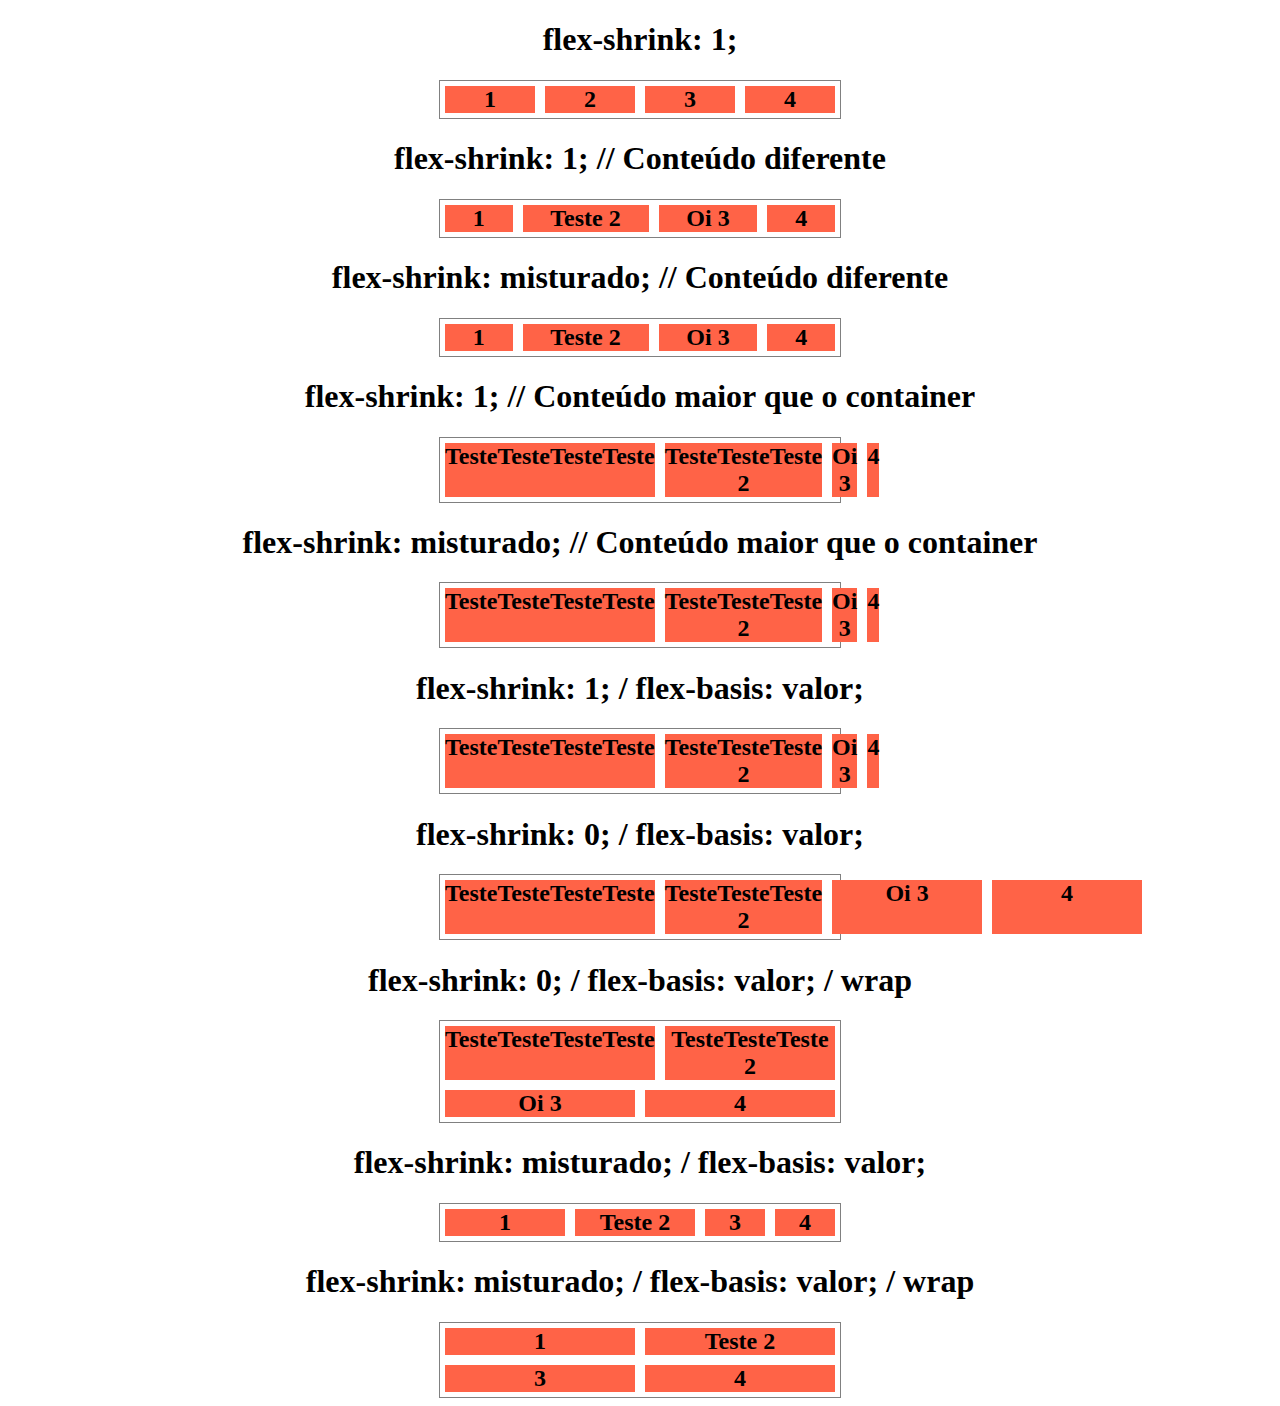
<file: aulas/flex-shrink/index.html>
<!DOCTYPE html>
<html lang="en">
<head>
    <meta charset="UTF-8">
    <meta http-equiv="X-UA-Compatible" content="IE=edge">
    <meta name="viewport" content="width=device-width, initial-scale=1.0">
    <title>Flex-shrink</title>
    <link rel="stylesheet" href="style.css">
</head>
<body>
   <h1>flex-shrink: 1;</h1>
   <section class="container">
    <div class="item shrink-1">1</div>
    <div class="item shrink-1">2</div>
    <div class="item shrink-1">3</div>
    <div class="item shrink-1">4</div>
   </section>

   <h1>flex-shrink: 1; // Conteúdo diferente</h1>
<section class="container">
	<div class="item shrink-1">1</div>
	<div class="item shrink-1">Teste 2</div>
	<div class="item shrink-1">Oi 3</div>
	<div class="item shrink-1">4</div>
</section>
   
<h1>flex-shrink: misturado; // Conteúdo diferente</h1>
<section class="container">
	<div class="item shrink-1">1</div>
	<div class="item shrink-1">Teste 2</div>
	<div class="item shrink-3">Oi 3</div>
	<div class="item shrink-3">4</div>
</section>
   
<h1>flex-shrink: 1; // Conteúdo maior que o container</h1>
<section class="container">
	<div class="item shrink-1">TesteTesteTesteTeste</div>
	<div class="item shrink-1">TesteTesteTeste 2</div>
	<div class="item shrink-1">Oi 3</div>
	<div class="item shrink-1">4</div>
</section>

<h1>flex-shrink: misturado; // Conteúdo maior que o container</h1>
<section class="container">
	<div class="item shrink-1">TesteTesteTesteTeste</div>
	<div class="item shrink-1">TesteTesteTeste 2</div>
	<div class="item shrink-3">Oi 3</div>
	<div class="item shrink-3">4</div>
</section>

<h1>flex-shrink: 1; / flex-basis: valor;</h1>
<section class="container">
	<div class="item shrink-1-basis">TesteTesteTesteTeste</div>
	<div class="item shrink-1-basis">TesteTesteTeste 2</div>
	<div class="item shrink-1-basis">Oi 3</div>
	<div class="item shrink-1-basis">4</div>
</section>

<h1>flex-shrink: 0; / flex-basis: valor;</h1>
<section class="container">
	<div class="item shrink-0-basis">TesteTesteTesteTeste</div>
	<div class="item shrink-0-basis">TesteTesteTeste 2</div>
	<div class="item shrink-0-basis">Oi 3</div>
	<div class="item shrink-0-basis">4</div>
</section>

<h1>flex-shrink: 0; / flex-basis: valor; / wrap</h1>
<section class="container flex-wrap">
	<div class="item shrink-0-basis">TesteTesteTesteTeste</div>
	<div class="item shrink-0-basis">TesteTesteTeste 2</div>
	<div class="item shrink-0-basis">Oi 3</div>
	<div class="item shrink-0-basis">4</div>
</section>

<h1>flex-shrink: misturado; / flex-basis: valor;</h1>
<section class="container">
	<div class="item shrink-1-basis">1</div>
	<div class="item shrink-1-basis">Teste 2</div>
	<div class="item shrink-3-basis">3</div>
	<div class="item shrink-3-basis">4</div>
</section>

<h1>flex-shrink: misturado; / flex-basis: valor; / wrap</h1>
<section class="container flex-wrap">
	<div class="item shrink-1-basis">1</div>
	<div class="item shrink-1-basis">Teste 2</div>
	<div class="item shrink-3-basis">3</div>
	<div class="item shrink-3-basis">4</div>
</section>

</body>
</html>
</file>
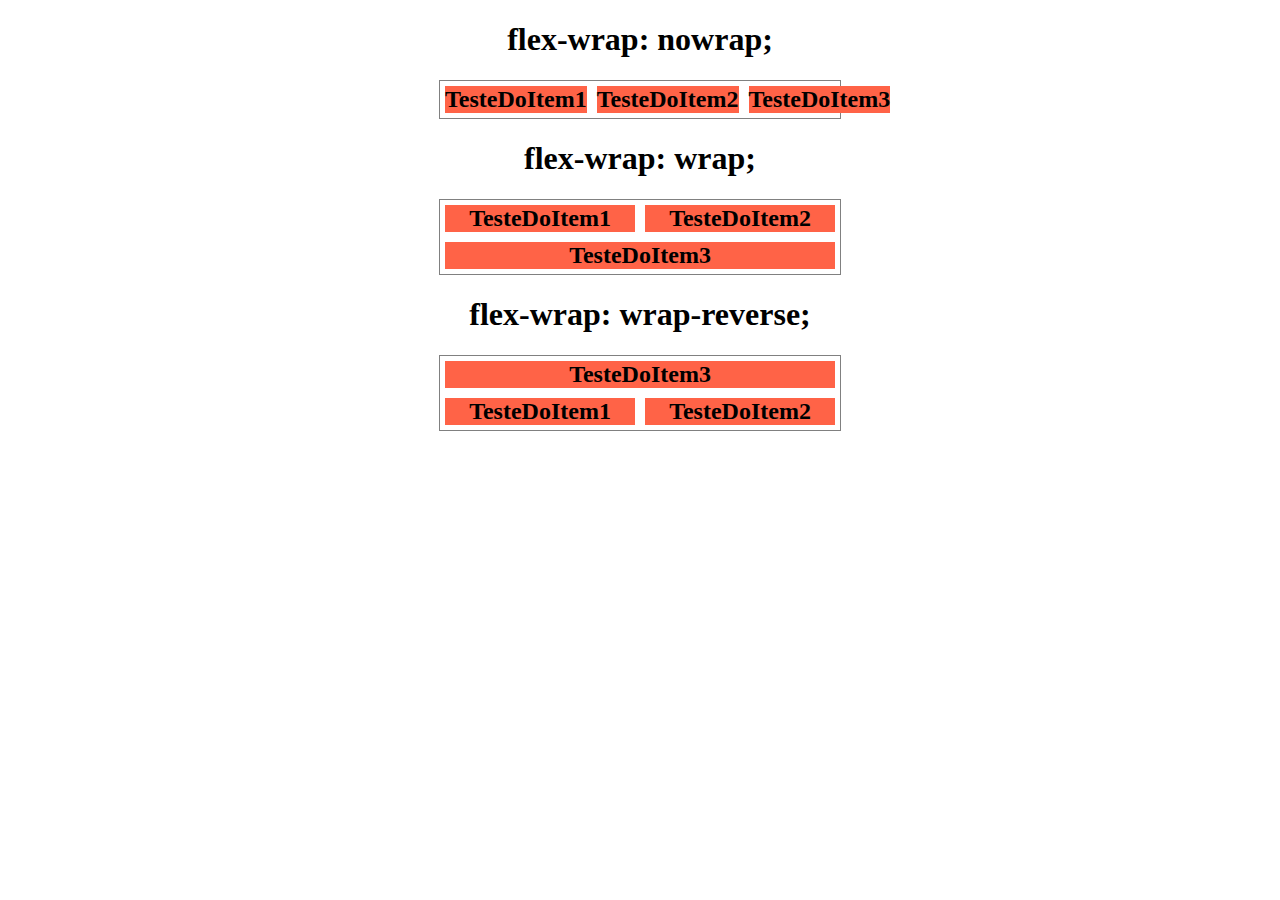
<file: aulas/flex-wrap/index.html>
<!DOCTYPE html>
<html lang="en">
<head>
    <meta charset="UTF-8">
    <meta http-equiv="X-UA-Compatible" content="IE=edge">
    <meta name="viewport" content="width=device-width, initial-scale=1.0">
    <title>Flex-wrap</title>
    <link rel="stylesheet" href="style.css">
</head>
<body>
   <h1>flex-wrap: nowrap;</h1>
   <section class="container nowrap">
    <div class="item">TesteDoItem1</div>
    <div class="item">TesteDoItem2</div>
    <div class="item">TesteDoItem3</div>
   </section>

   <h1>flex-wrap: wrap;</h1>
   <section class="container wrap">
    <div class="item">TesteDoItem1</div>
    <div class="item">TesteDoItem2</div>
    <div class="item">TesteDoItem3</div>
   </section>

   <h1>flex-wrap: wrap-reverse;</h1>
   <section class="container wrap-reverse">
    <div class="item">TesteDoItem1</div>
    <div class="item">TesteDoItem2</div>
    <div class="item">TesteDoItem3</div>
   </section>
</body>
</html>
</file>
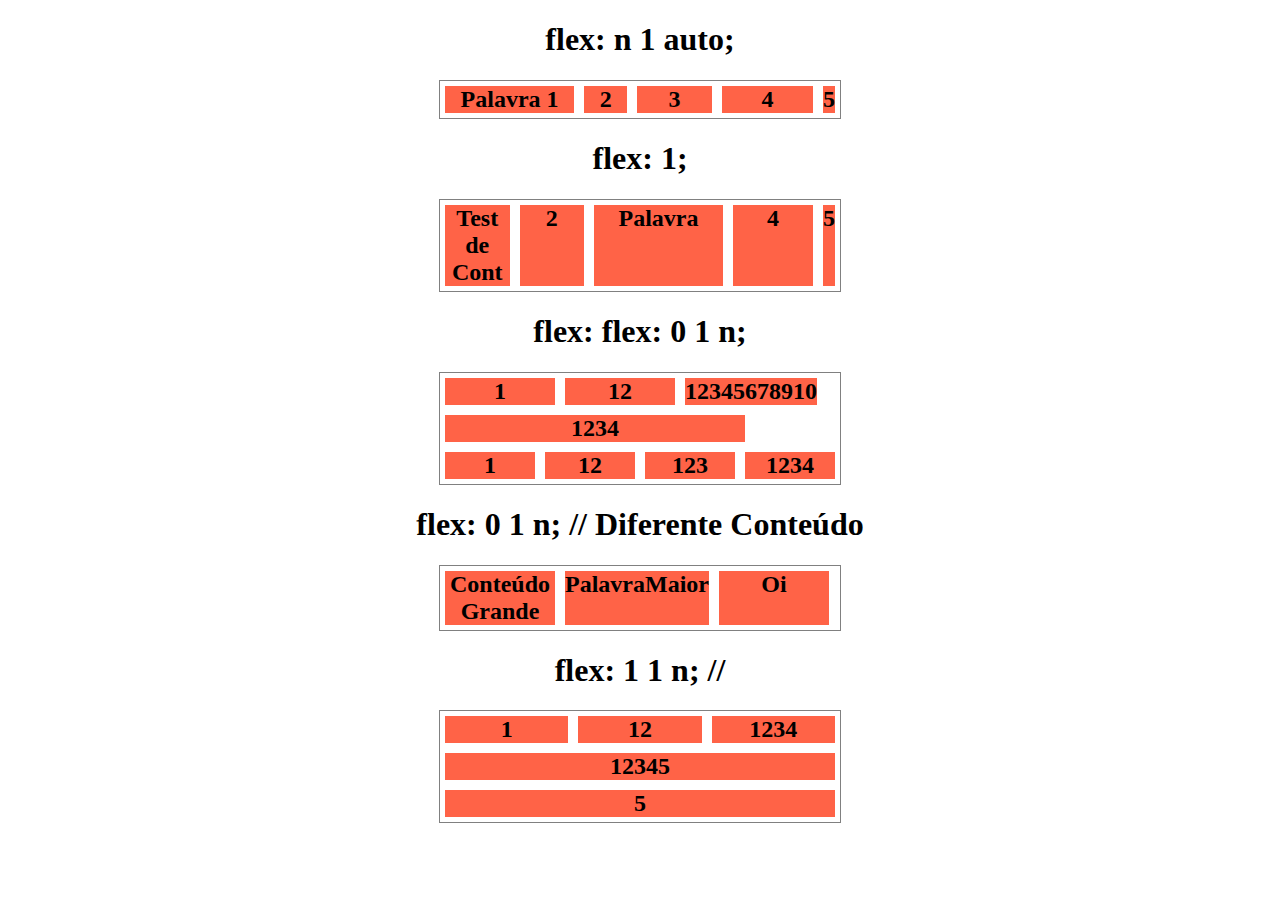
<file: aulas/flex/index.html>
<!DOCTYPE html>
<html lang="en">
<head>
    <meta charset="UTF-8">
    <meta http-equiv="X-UA-Compatible" content="IE=edge">
    <meta name="viewport" content="width=device-width, initial-scale=1.0">
    <title>Flex</title>
    <link rel="stylesheet" href="style.css">
</head>
<body>
	<h1>flex: n 1 auto;</h1>
	<section class="container">
		<div class="item basis-auto">Palavra 1</div>
		<div class="item basis-auto">2</div>
		<div class="item basis-auto-grow-2">3</div>
		<div class="item basis-auto-width">4</div>
		<div class="item basis-auto-grow-0">5</div>
	</section>

	<h1>flex: 1;</h1>
	<section class="container">
		<div class="item basis-0">Test de Cont</div>
		<div class="item basis-0">2</div>
		<div class="item basis-0-grow-2">Palavra</div>
		<div class="item basis-0-width">4</div>
		<div class="item basis-0-grow-0">5</div>
	</section>

	<h1>flex: flex: 0 1 n;</h1>
<section class="container basis-numero-container">
	<div class="item basis-110">1</div>
	<div class="item basis-110">12</div>
	<div class="item basis-110">12345678910</div>
	<div class="item basis-300">1234</div>
	<div class="item basis-110-porcento">1</div>
	<div class="item basis-110-porcento">12</div>
	<div class="item basis-110-porcento">123</div>
	<div class="item basis-110-porcento">1234</div>
</section>

<h1>flex: 0 1 n; // Diferente Conteúdo</h1>
<section class="container basis-numero-container">
	<div class="item basis-110">Conteúdo Grande</div>
	<div class="item basis-110">PalavraMaior</div>
	<div class="item basis-110">Oi</div>
</section>

<h1>flex: 1 1 n; //</h1>
<section class="container basis-numero-container">
	<div class="item basis-110-grow-1">1</div>
	<div class="item basis-110-grow-1">12</div>
	<div class="item basis-110-grow-1">1234</div>
	<div class="item basis-110-grow-1">12345</div>
	<div class="item basis-600-grow-1">5</div>
</section>

</body>
</html>
</file>
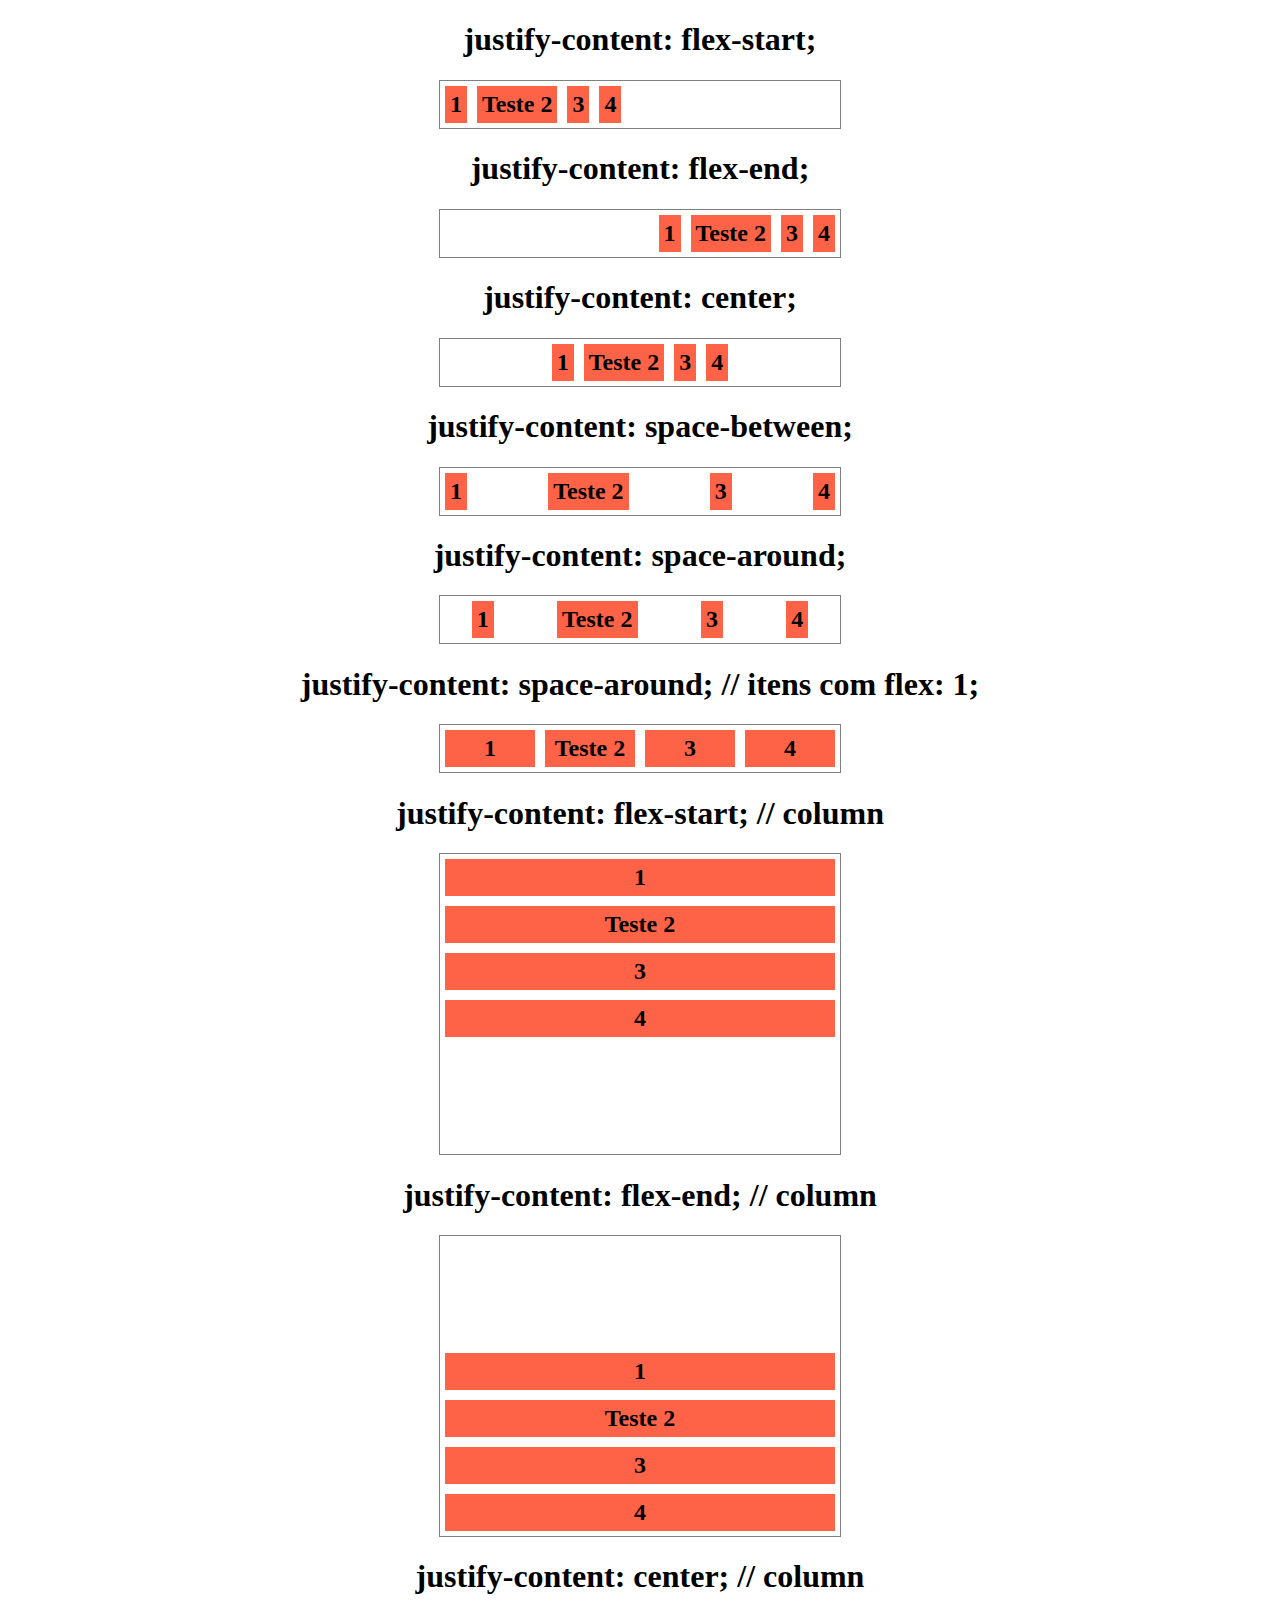
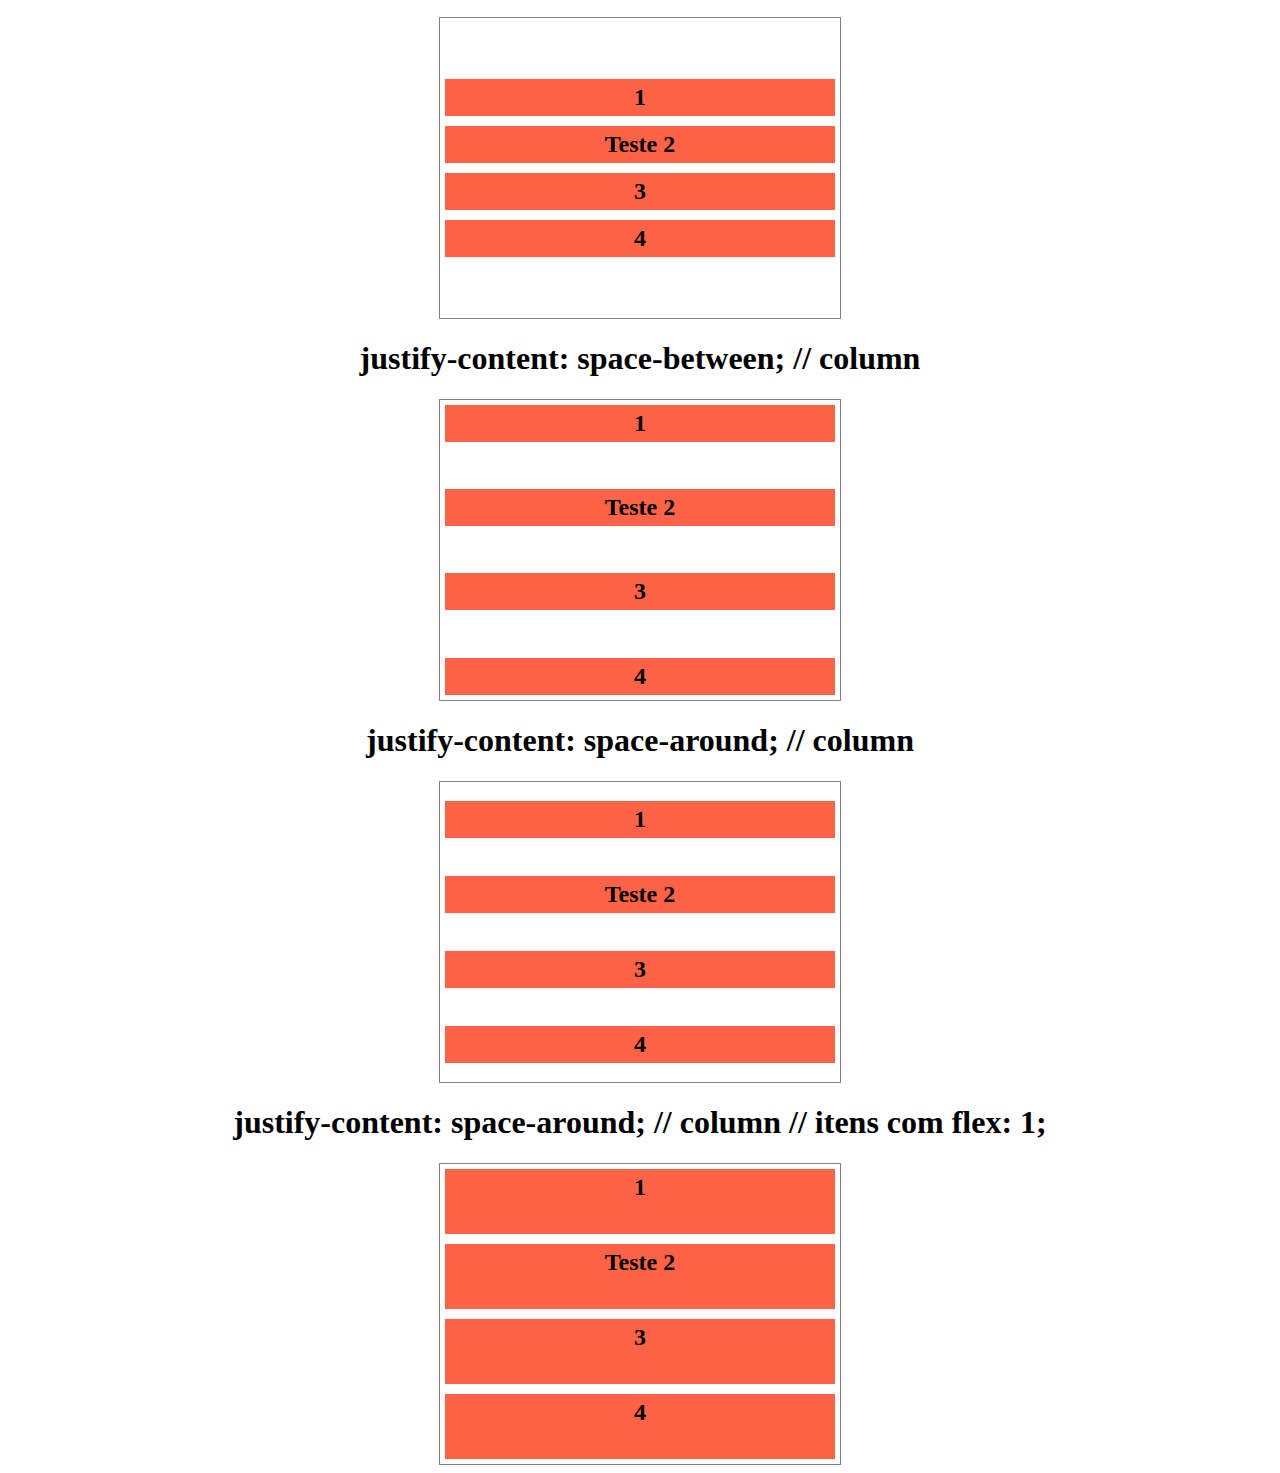
<file: aulas/justify-content/index.html>
<!DOCTYPE html>
<html lang="en">
<head>
    <meta charset="UTF-8">
    <meta http-equiv="X-UA-Compatible" content="IE=edge">
    <meta name="viewport" content="width=device-width, initial-scale=1.0">
    <title>Justify-content</title>
    <link rel="stylesheet" href="style.css">
</head>
<body>
   <h1>justify-content: flex-start;</h1>
   <section class="container flex-start">
    <div class="item">1</div>
    <div class="item">Teste 2</div>
    <div class="item">3</div>
    <div class="item">4</div>
   </section>

   <h1>justify-content: flex-end;</h1>
   <section class="container flex-end">
    <div class="item">1</div>
    <div class="item">Teste 2</div>
    <div class="item">3</div>
    <div class="item">4</div>
   </section>

   <h1>justify-content: center;</h1>
   <section class="container center">
    <div class="item">1</div>
    <div class="item">Teste 2</div>
    <div class="item">3</div>
    <div class="item">4</div>
   </section>

   <h1>justify-content: space-between;</h1>
   <section class="container space-between">
    <div class="item">1</div>
    <div class="item">Teste 2</div>
    <div class="item">3</div>
    <div class="item">4</div>
   </section>

   <h1>justify-content: space-around;</h1>
   <section class="container space-around">
    <div class="item">1</div>
    <div class="item">Teste 2</div>
    <div class="item">3</div>
    <div class="item">4</div>
   </section>

   <h1>justify-content: space-around; // itens com flex: 1;</h1>
   <section class="container space-around">
    <div class="item flex">1</div>
    <div class="item flex">Teste 2</div>
    <div class="item flex">3</div>
    <div class="item flex">4</div>
   </section>

   <h1>justify-content: flex-start; // column</h1>
   <section class="container flex-start column">
    <div class="item">1</div>
    <div class="item">Teste 2</div>
    <div class="item">3</div>
    <div class="item">4</div>
   </section>

   <h1>justify-content: flex-end; // column</h1>
   <section class="container flex-end column">
    <div class="item">1</div>
    <div class="item">Teste 2</div>
    <div class="item">3</div>
    <div class="item">4</div>
   </section>

   <h1>justify-content: center; // column</h1>
   <section class="container center column">
    <div class="item">1</div>
    <div class="item">Teste 2</div>
    <div class="item">3</div>
    <div class="item">4</div>
   </section>

   <h1>justify-content: space-between; // column</h1>
   <section class="container space-between column">
    <div class="item">1</div>
    <div class="item">Teste 2</div>
    <div class="item">3</div>
    <div class="item">4</div>
   </section>

   <h1>justify-content: space-around; // column</h1>
   <section class="container space-around column">
    <div class="item">1</div>
    <div class="item">Teste 2</div>
    <div class="item">3</div>
    <div class="item">4</div>
   </section>

   <h1>justify-content: space-around; // column // itens com flex: 1;</h1>
   <section class="container space-around column">
    <div class="item flex">1</div>
    <div class="item flex">Teste 2</div>
    <div class="item flex">3</div>
    <div class="item flex">4</div>
   </section>
</body>
</html>
</file>
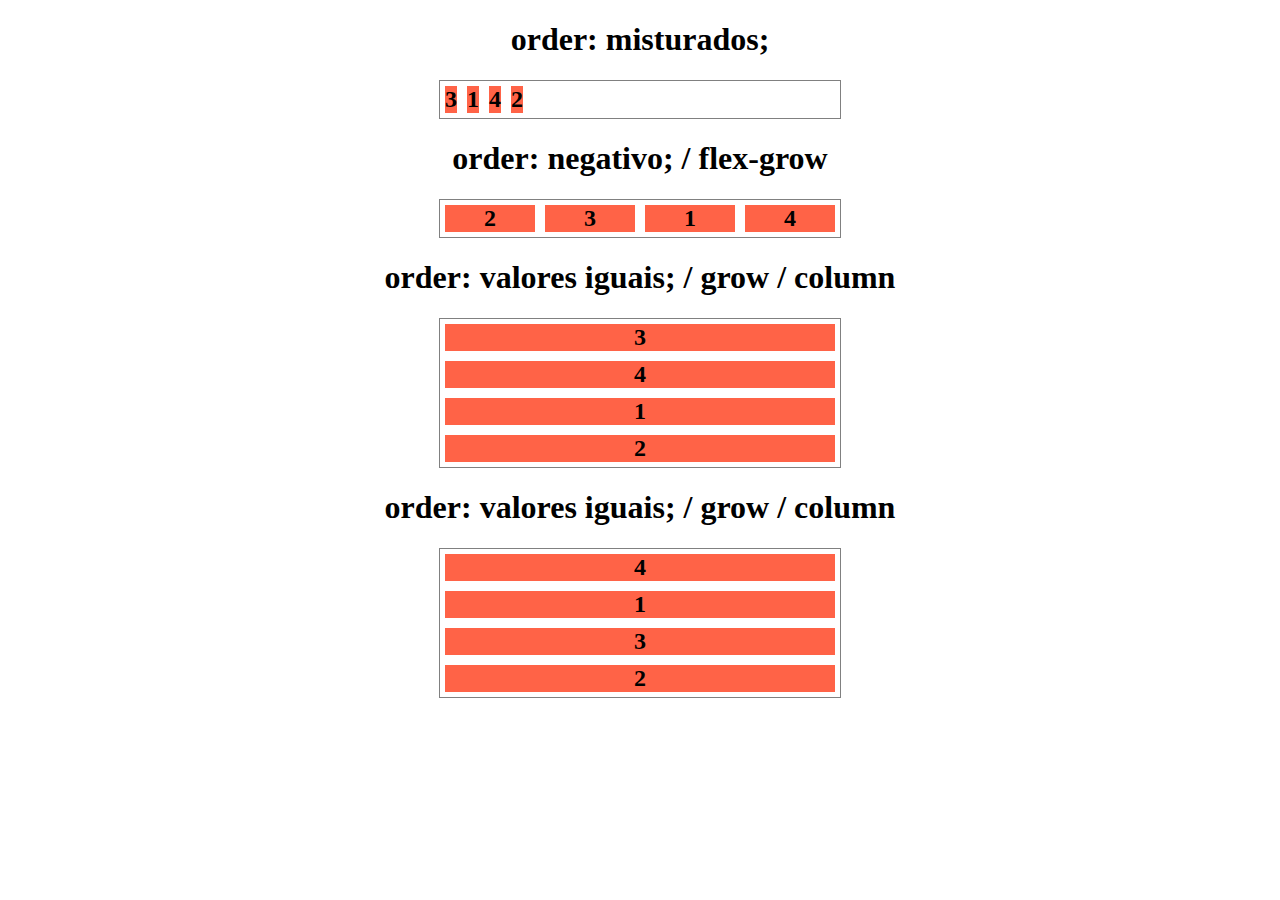
<file: aulas/order/index.html>
<!DOCTYPE html>
<html lang="en">
<head>
    <meta charset="UTF-8">
    <meta http-equiv="X-UA-Compatible" content="IE=edge">
    <meta name="viewport" content="width=device-width, initial-scale=1.0">
    <title>Order</title>
    <link rel="stylesheet" href="style.css">
</head>
<body>
	
	<h1>order: misturados;</h1>
<section class="container">
	<div class="item order2">1</div>
	<div class="item order4">2</div>
	<div class="item order1">3</div>
	<div class="item order3">4</div>
</section>

<h1>order: negativo; / flex-grow</h1>
<section class="container">
  <div class="item order2 flex-grow">1</div>
  <div class="item order-1 flex-grow">2</div>
  <div class="item order1 flex-grow">3</div>
  <div class="item order3 flex-grow">4</div>
</section>

<h1>order: valores iguais; / grow / column</h1>
<section class="container column">
	<div class="item order2 flex-grow">1</div>
	<div class="item order2 flex-grow">2</div>
	<div class="item order1 flex-grow">3</div>
	<div class="item order1 flex-grow">4</div>
</section>

<h1>order: valores iguais; / grow / column</h1>
<section class="container column">
	<div class="item flex-grow">1</div>
	<div class="item order2 flex-grow">2</div>
	<div class="item flex-grow">3</div>
	<div class="item order-1 flex-grow">4</div>
</section>

</body>
</html>
</file>
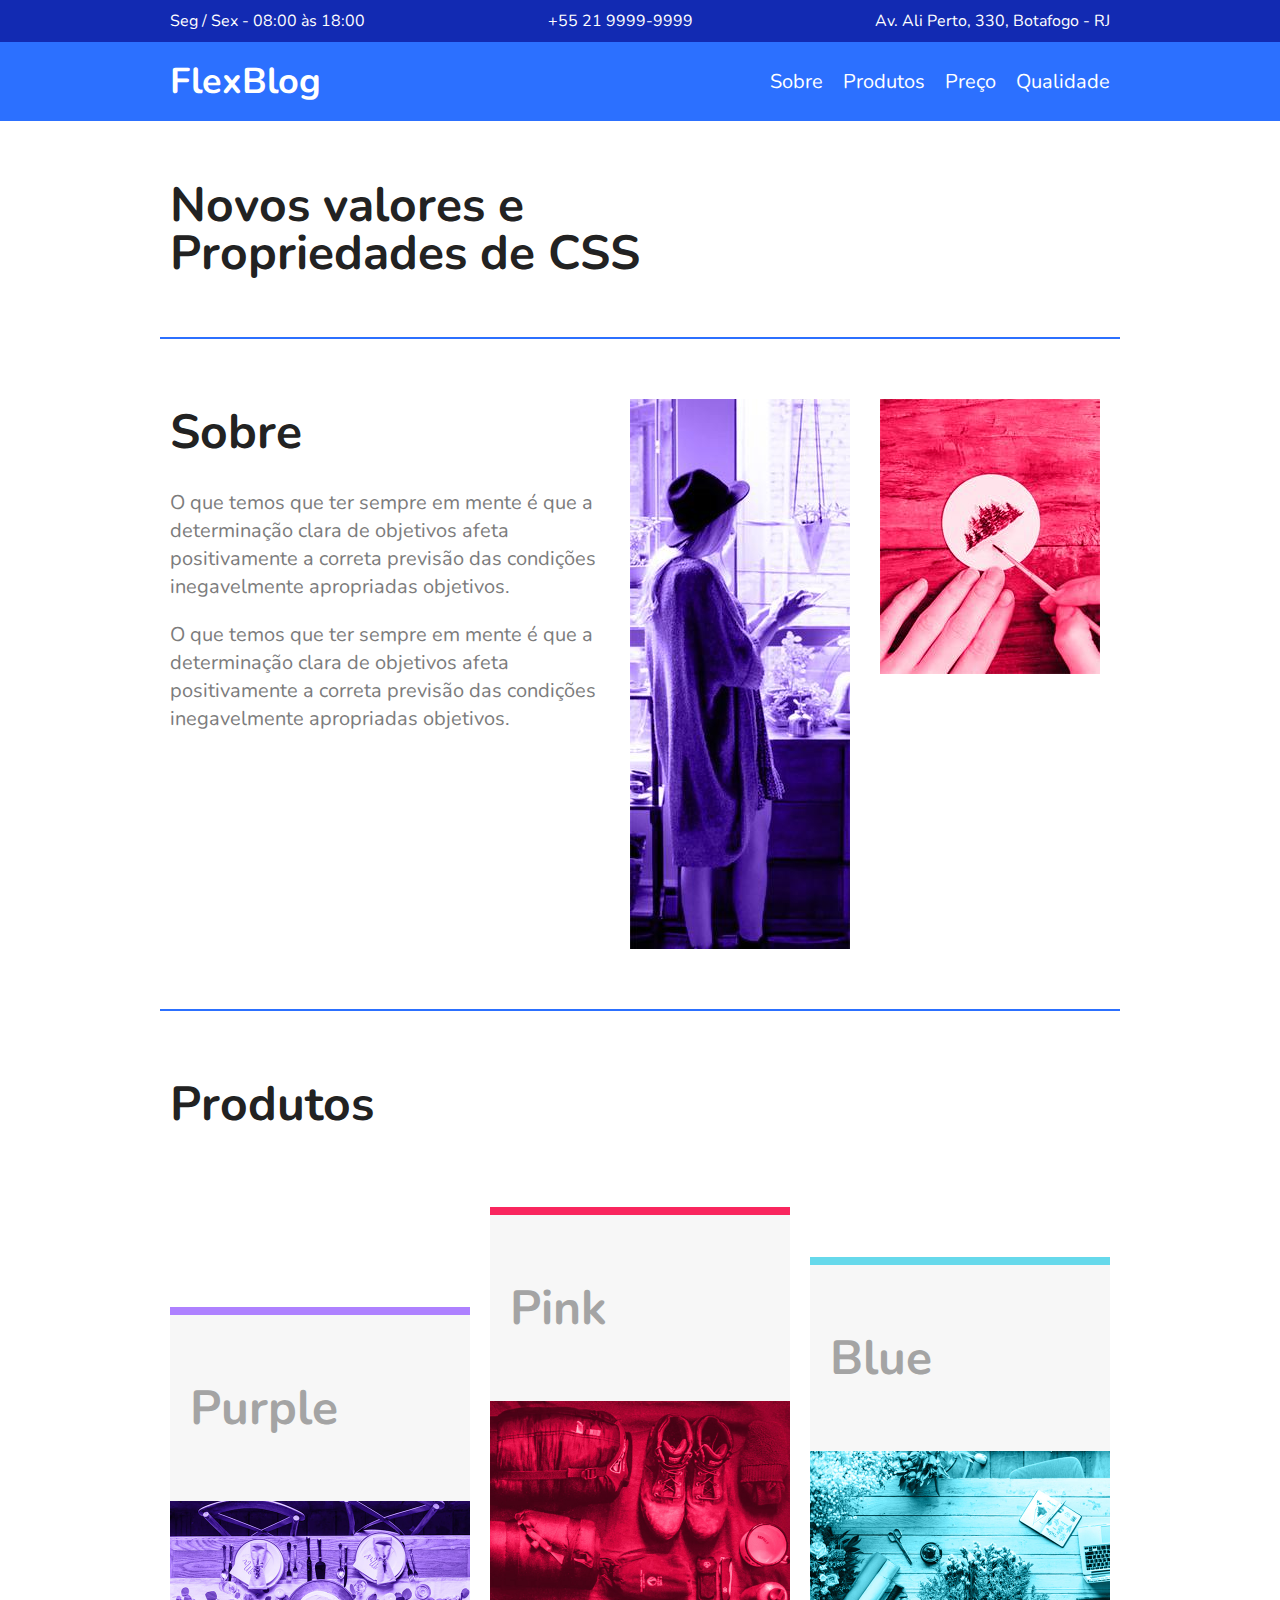
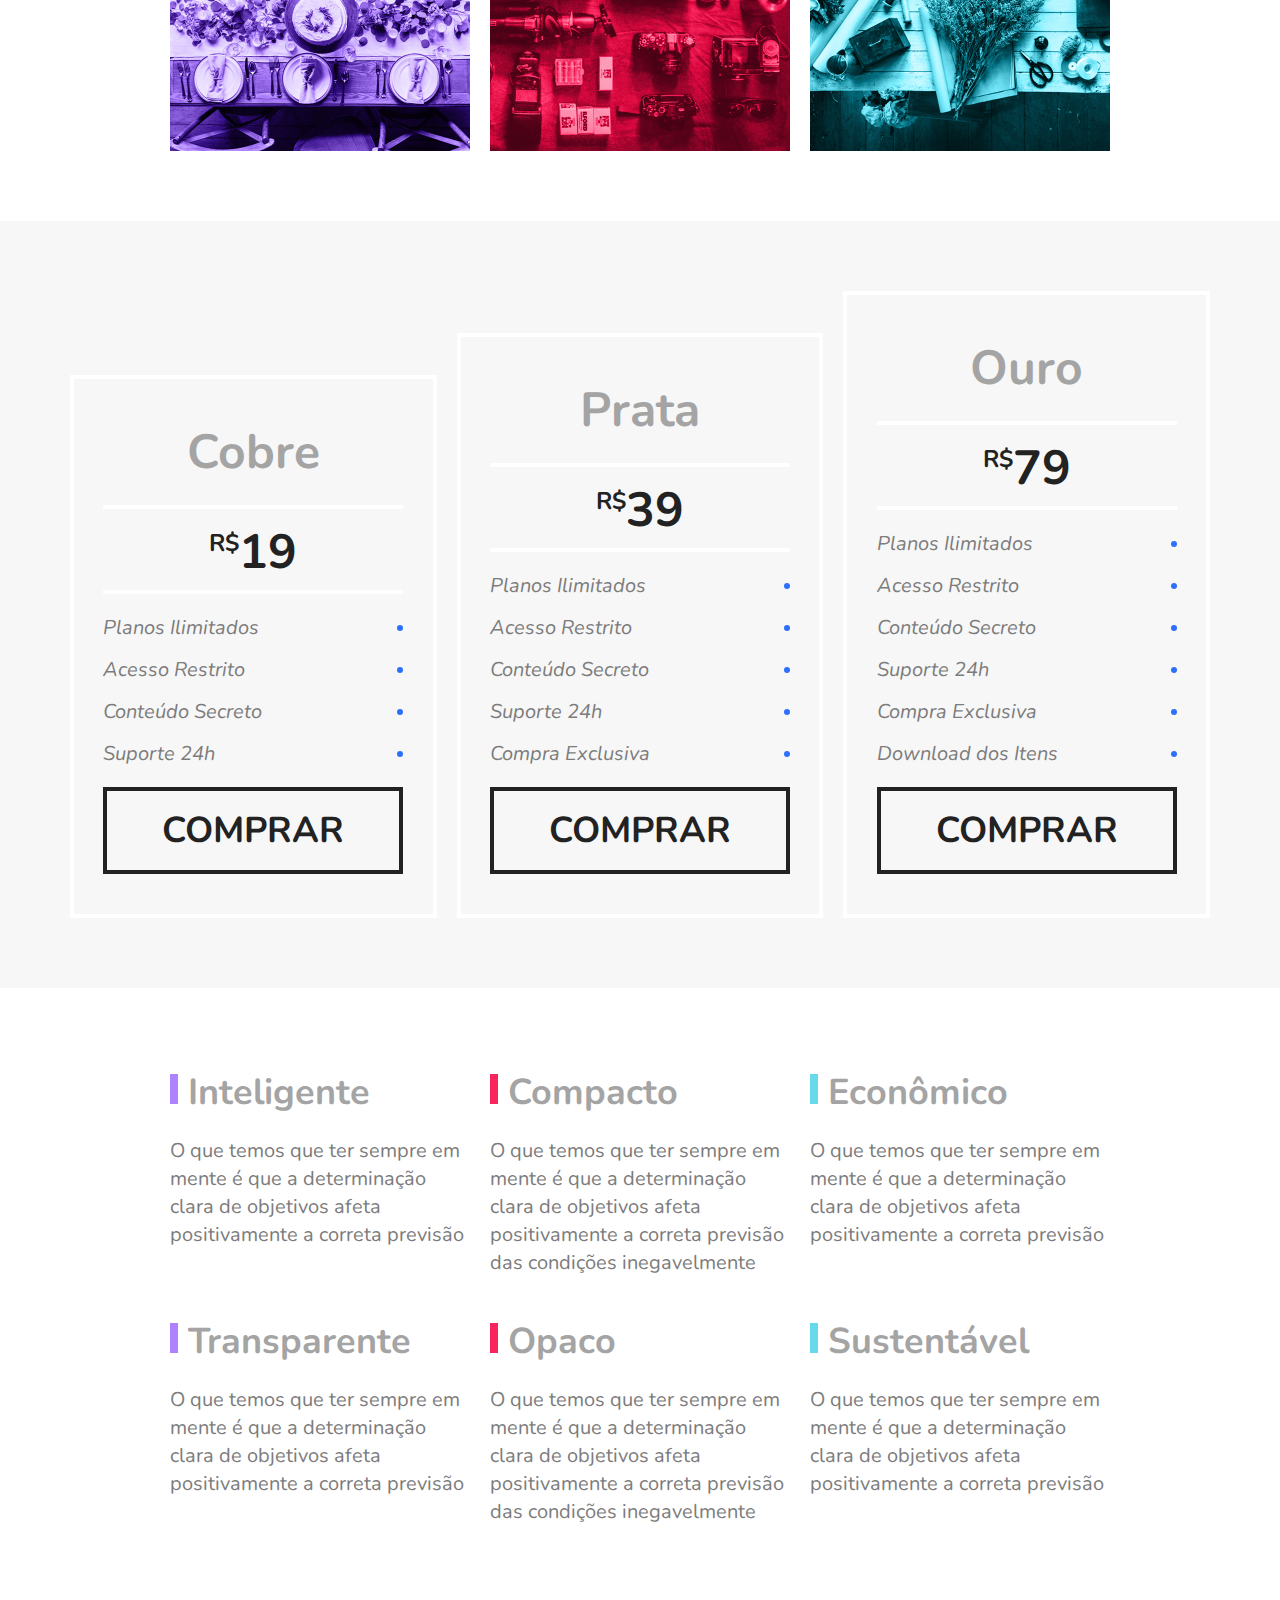
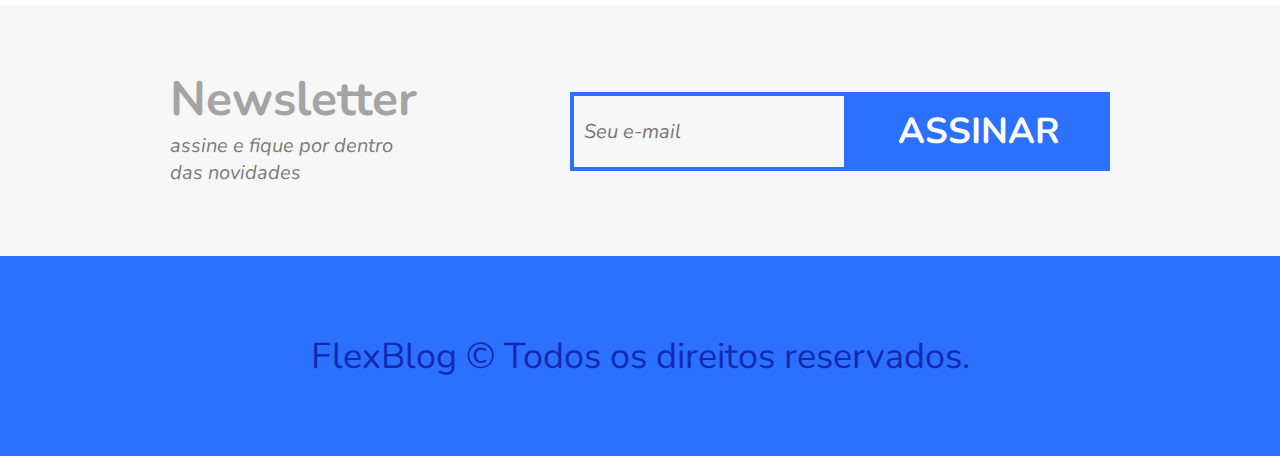
<file: flexblog/resolução/3-10-flexblog-footer_arquivos/flexblog/index.html>
<!DOCTYPE html>
<html>
<head>
	<title>FlexBlog</title>
	<meta charset="utf-8">
	<meta name="viewport" content="width=device-width, initial-scale=1, shrink-to-fit=no">
	<link href="https://fonts.googleapis.com/css?family=Nunito:400,400i,700" rel="stylesheet">
	<link rel="stylesheet" type="text/css" href="css/style.css">
</head>
<body>

	<div class="superinfo-bg">
		<div class="superinfo">
			<p>Seg / Sex - 08:00 às 18:00</p>
			<a href="tel:+552199999999">+55 21 9999-9999</a>
			<p>Av. Ali Perto, 330, Botafogo - RJ</p>
		</div>
	</div>
	
	<header class="menu-bg">
		<div class="menu">
			<div class="menu-logo">
				<a href="#">FlexBlog</a>
			</div>
			<nav class="menu-nav">
				<ul>
					<li><a href="#sobre">Sobre</a></li>
					<li><a href="#produtos">Produtos</a></li>
					<li><a href="#preco">Preço</a></li>
					<li><a href="#qualidade">Qualidade</a></li>
				</ul>
			</nav>
		</div>
	</header>
	
	<h1 class="introducao">Novos valores e<br>Propriedades de CSS</h1>
	
	<section class="sobre" id="sobre">
		<div class="sobre-info">
			<h1>Sobre</h1>
			<p>O que temos que ter sempre em mente é que a determinação clara de objetivos afeta positivamente a correta previsão das condições inegavelmente apropriadas objetivos.</p>
			<p>O que temos que ter sempre em mente é que a determinação clara de objetivos afeta positivamente a correta previsão das condições inegavelmente apropriadas objetivos.</p>
		</div>
		<div class="sobre-img">
			<img src="img/sobre1.jpg" alt="Sobre 1">
		</div>
		<div class="sobre-img">
			<img src="img/sobre2.jpg" alt="Sobre 2">
		</div>
	</section>
	
	<section class="produtos" id="produtos">
		<h1>Produtos</h1>
		<div class="produtos-container">
			<div class="produtos-item purple">
				<h2>Purple</h2>
				<img src="img/produtos1.jpg" alt="Produtos 1">
			</div>
			<div class="produtos-item pink">
				<h2>Pink</h2>
				<img src="img/produtos2.jpg" alt="Produtos 2">
			</div>
			<div class="produtos-item blue">
				<h2>Blue</h2>
				<img src="img/produtos3.jpg" alt="Produtos 3">
			</div>
		</div>
	</section>
	
	<section class="preco" id="preco">
		<div class="preco-item">
			<h2>Cobre</h2>
			<span><sup>R$</sup>19</span>
			<ul>
				<li>Planos Ilimitados</li>
				<li>Acesso Restrito</li>
				<li>Conteúdo Secreto</li>
				<li>Suporte 24h</li>
			</ul>
			<a href="#">Comprar</a>
		</div>
		
		<div class="preco-item">
			<h2>Prata</h2>
			<span><sup>R$</sup>39</span>
			<ul>
				<li>Planos Ilimitados</li>
				<li>Acesso Restrito</li>
				<li>Conteúdo Secreto</li>
				<li>Suporte 24h</li>
				<li>Compra Exclusiva</li>
			</ul>
			<a href="#">Comprar</a>
		</div>
		
		<div class="preco-item">
			<h2>Ouro</h2>
			<span><sup>R$</sup>79</span>
			<ul>
				<li>Planos Ilimitados</li>
				<li>Acesso Restrito</li>
				<li>Conteúdo Secreto</li>
				<li>Suporte 24h</li>
				<li>Compra Exclusiva</li>
				<li>Download dos Itens</li>
			</ul>
			<a href="#">Comprar</a>
		</div>
	</section>
	
	<section class="qualidade" id="qualidade">
		<div class="qualidade-item">
			<h2>Inteligente</h2>
			<p>O que temos que ter sempre em mente é que a determinação clara de objetivos afeta positivamente a correta previsão </p>
		</div>
		
		<div class="qualidade-item">
			<h2>Compacto</h2>
			<p>O que temos que ter sempre em mente é que a determinação clara de objetivos afeta positivamente a correta previsão das condições inegavelmente</p>
		</div>
		
		<div class="qualidade-item">
			<h2>Econômico</h2>
			<p>O que temos que ter sempre em mente é que a determinação clara de objetivos afeta positivamente a correta previsão </p>
		</div>
		
		<div class="qualidade-item">
			<h2>Transparente</h2>
			<p>O que temos que ter sempre em mente é que a determinação clara de objetivos afeta positivamente a correta previsão </p>
		</div>
		
		<div class="qualidade-item">
			<h2>Opaco</h2>
			<p>O que temos que ter sempre em mente é que a determinação clara de objetivos afeta positivamente a correta previsão das condições inegavelmente</p>
		</div>
		
		<div class="qualidade-item">
			<h2>Sustentável</h2>
			<p>O que temos que ter sempre em mente é que a determinação clara de objetivos afeta positivamente a correta previsão </p>
		</div>
		
	</section>
	
	<section class="newsletter">
		<div class="newsletter-info">
			<h1>Newsletter</h1>
			<p>assine e fique por dentro das novidades</p>
		</div>
		<form class="newsletter-form">
			<input type="text" placeholder="Seu e-mail">
			<button type="submit">Assinar</button>
		</form>
	</section>
	
	<footer class="footer">
		<p>FlexBlog © Todos os direitos reservados.</p>
	</footer>

</body>
</html>
</file>
<file: flexblog/style.css>
body, h1, h2, p, ul, li, a {
    margin: 0px;
    padding: 0px;
}

body {
    font-family: "Nunito", Helvetica, Arial, sans-serif;
    color: #222222;
}

ul {
    list-style: none;
}

a {
    text-decoration: none;
}

img {
    display: block;
    max-width: 100%;
}

* {
    box-sizing: border-box;
}

.superinfo-bg {
    background-color: #122ab2;
    color: white;
}

.superinfo-bg a {
    color: white;
    
}

.superinfo {
    max-width: 960px;
    margin: 0 auto;
    display: flex;
    justify-content: space-between;
    flex-wrap: wrap;
    padding-top: 10px;
}

.superinfo p, .superinfo a {
    margin: 0px 10px 10px 10px;
}

.menu-bg {
    background-color: #2c70ff;
}

.menu {
    max-width: 960px;
    margin: 0 auto;
    display: flex;
    justify-content: space-between;
    padding: 15px 0px;
    flex-wrap: wrap;
    align-items: center;
}

.menu a {
    color: white;
}

.menu-logo a {
    font-size: 2.25em;
    font-weight: bold;
    margin: 0 10px;
}

.menu-nav ul {
    display: flex;
    flex-wrap: wrap;
}


.menu-nav a {
    font-size: 1.25em;
    font-weight: normal;
    display: block;
    padding: 10px;
}

.menu-nav a:hover {
    color: #122ab2;
}

.introducao {
    font-size: 3em;
    line-height: 1;
    max-width: 960px;
    margin: 0 auto;
    padding: 60px 10px;
}

.sobre {
    border-top: 2px solid #2c70ff;
    border-bottom: 2px solid #2c70ff;
    max-width: 960px;
    margin: 0 auto;
    display: flex;
    padding: 60px 0px;
    flex-wrap: wrap;
}

.sobre-info {
    flex: 2 1 300px;
    margin: 0 10px;
}

.sobre-info h1 {
    font-size: 3em;
    margin-bottom: 0.5em;
}

.sobre-info p {
    font-size: 1.25em;
    line-height: 1.4;
    margin-bottom: 1em;
    color: #7c7c7c;
}

.sobre-img {
    flex: 1 1 160px;
    margin: 0 10px;
}

.produtos {
    max-width: 960px;
    margin:  60px auto;
}

.produtos-container {
    display: flex;
    flex-wrap: wrap;
    align-items: flex-end;
}

.produtos h1 {
    font-size: 3em;
    margin: 0px 10px 60px 10px;
}

.produtos-item {
    flex: 1 1 175px;
    margin: 10px;
}

.produtos-item h2 {
    font-size: 3em;
    color: #a4a4a4;;
    padding: 60px 20px;
    background-color: #f7f7f7;
}

.purple {
    border-top: 8px solid #ae81ff;
}

.pink {
    border-top: 8px solid #f9265e;
}

.blue {
    border-top: 8px solid #66d9eb;
}

.preco {
    display: flex;
    background-color: #f7f7f7;
    padding: 60px;
    flex-wrap: wrap;
    align-items: flex-end;
}

.preco-item {
    border: 4px solid white;
    padding: 20px;
    flex: 1;
    margin: 10px;
    min-width: 260px;
}

.preco-item h2 {
    margin-top: 20px;
    text-align: center;
    font-size: 3em;
    color: #a4a4a4;
}

.preco-item span {
    max-width: 300px;
    margin: 20px auto;
    display: block;
    border-top: 4px solid white;
    border-bottom: 4px solid white;
    text-align: center;
    font-size: 3em;
    font-weight: bold;
    padding: 10px 0 5px 0;
}

.preco-item sup {
    font-size: 1.5rem;
}

.preco-item ul {
    max-width: 300px;
    margin: 20px auto;
    font-size: 1.25em;
    font-style: italic;
    color: #a4a4a4;
}

.preco-item li::after {
    content: '';
    display: block;
    width: 6px;
    height: 6px;
    background-color: #2c70ff;
    border-radius: 50%;
}

.preco-item li {
    display: flex;
    justify-content: space-between;
    align-items: center;
    margin-bottom: 15px;
}

.preco-item a {
    padding: 15px 0px;
    margin: 20px auto;
    display: block;
    text-align: center;
    font-size: 2.25em;
    font-weight: bold;
    border: 4px solid;
    color: #222222;;
    max-width: 300px;
    text-transform: uppercase;
}

@media (max-width: 800px) {
    .preco {
        padding-left: 10px;
        padding-right: 10px;
    }
    
    .preco .preco-item:nth-child(1) {
        order: 3;
    }

    .preco .preco-item:nth-child(2) {
        order: 2;
    }

    .preco .preco-item:nth-child(3) {
        order: 1;
    }
}

.qualidade {
    max-width: 960px;
    margin: 60px auto;
    display: flex;
    flex-wrap: wrap;
}

.qualidade-item {
    flex: 1 1 300px;
    margin: 20px 10px;
}

.qualidade-item h2 {
    font-size: 2.25em;
    margin-bottom: 20px;
    color: #a4a4a4;
}

.qualidade-item p {
    font-size: 1.25em;
    line-height: 1.4;
    color: #7c7c7c;
}

.qualidade-item h2::before {
    content: '';
    display: inline-block;
    width: 8px;
    height: 30px;
    margin-right: 10px;
}

.qualidade-item:nth-of-type(3n+1) h2::before {
    background-color: #ae81ff;
}

.qualidade-item:nth-of-type(3n+2) h2::before {
    background: #f9265e;
}

.qualidade-item:nth-of-type(3n+3) h2::before {
    background: #66d9eb;
}

.newsletter {
    background-color: #f7f7f7;
    padding: 60px calc((100% - 960px)/2);
    display: flex;
    flex-wrap: wrap;
}

.newsletter-info {
    flex: 1 1 240px;
    margin: 0 10px;
}

.newsletter-info h1 {
    font-size: 3em;
    color: #a4a4a4;
}

.newsletter-info p {
    font-size: 1.25em;
    font-style: italic;
    max-width: 230px;
    color: #7c7c7c;
    margin-bottom: 30px;
}

.newsletter-form {
    flex: 2 1 260px;
    margin: 0 10px;
    align-self: center;
    display: flex;
    flex-wrap: wrap;
}

.newsletter-form input {
    flex: 3 1 260px;
    font-size: 1.25em;
    font-style: italic;
    color: #7c7c7c;
    padding: 15px 10px;
    font-family: "Nunito", Helvetica, Arial, sans-serif;
    border: 4px solid #2c70ff;
    background-color: transparent;
    margin: 0px;
    border-radius: 0px;
}

.newsletter-form button {
    flex: 1 1 260px;
    background-color: #2c70ff;
    font-family: "Nunito", Helvetica, Arial, sans-serif;
    font-size: 2.25em;
    font-weight: bold;
    text-transform: uppercase;
    color: white;
    cursor: pointer;
    border: 0px;
    padding: 15px 10px;
    margin: 0px;
} 

@media (max-width: 600px) {
    .newsletter-form button {
        font-size: 1.5em;
    }
}

.footer {
    background-color: #2c70ff;
    height: 200px;
    display: flex;
    align-items: center;
}

.footer p {
    flex: 1;
    text-align: center;
    font-size: 2.25em;
    color: #122ab2;
}
</file>
<file: aulas/align-content/style.css>
h1 {
    text-align: center;
}

.container {
margin: 0 auto;
font-size: 1.5em;
border: 1px solid gray;
max-width: 400px;
display: flex;
min-height: 350px;
flex-wrap: wrap;
}

.item {
    background-color: tomato;
    margin: 5px;
    text-align: center;
    font-weight: bold;
    padding: 5px;
    flex: 1;
}

.stretch {
    align-content: stretch;
}

.flex-start {
    align-content: flex-start;
}

.flex-end {
    align-content: flex-end;
}

.center {
    align-content: center;
}

.space-between {
    align-content: space-between;
}

.space-around {
    align-content: space-around;
}
</file>
<file: aulas/align-items/style.css>
h1 {
    text-align: center;
}

.container {
margin: 0 auto;
font-size: 1.5em;
border: 1px solid gray;
max-width: 350px;
display: flex;
min-height: 150px;
}

.item {
    background-color: tomato;
    margin: 5px;
    text-align: center;
    font-weight: bold;
    padding: 5px;
    flex: 1;
}

.item:first-child {
	padding-top: 20px;
}

.stretch {
    align-items: stretch;
}

.flex-start {
    align-items: flex-start;
}

.flex-end  {
    align-items: flex-end;
}

.center {
    align-items: center;
}

.baseline {
    align-items: baseline;
}

.column {
    flex-direction: column;
}

.alinhamento-central {
    min-height: 300px;
}

.justify {
    justify-content: center;
}

.item-central {
    flex: 0;
}
</file>
<file: aulas/align-self/style.css>
h1 {
    text-align: center;
}

.container {
margin: 0 auto;
font-size: 1.5em;
border: 1px solid gray;
max-width: 400px;
display: flex;
}

.item {
    background-color: tomato;
    margin: 5px;
    text-align: center;
    font-weight: bold;
    flex: 1;
}

.item:first-child {
	padding-top: 20px;
}

.flex-end {
    align-self: flex-end;
}

.flex-start {
    align-self: flex-start;
}

.center {
    align-self: center;
}

.baseline {
    align-self: baseline;
}

.align-items {
	align-items: flex-end;
}

.column {
    flex-direction: column;
}

.stretch {
    align-self: stretch;
}
</file>
<file: aulas/display-flex/style.css>
h1 {
    text-align: center;
}

.container {
margin: 0 auto;
font-size: 1.5em;
border: 1px solid gray;
max-width: 400px;
}

.item {
    background-color: tomato;
    margin: 5px;
    text-align: center;
    font-weight: bold;
}

.flex {
    display: flex;
}

.flex-wrap {
    flex-wrap: wrap;
}

.flex-item-1 {
    flex: 1;
}
</file>
<file: aulas/flex-basis/style.css>
h1 {
    text-align: center;
}

.container {
margin: 0 auto;
font-size: 1.5em;
border: 1px solid gray;
max-width: 400px;
display: flex;
flex-wrap: wrap;
}

.item {
    background-color: tomato;
    margin: 5px;
    text-align: center;
    font-weight: bold;
}

.basis-auto {
    flex-grow: 1;
	flex-basis: auto;
}

.basis-auto-grow-2 {
    flex-grow: 2;
    flex-basis: auto;
}

.basis-auto-width {
    flex-grow: 1;
    flex-basis: auto;
    width: 60px;
}

.basis-auto-grow-0 {
    flex-grow: 0;
    flex-basis: auto;
}

.basis-0 {
    flex-grow: 1;
    flex-basis: 0;
}

.basis-0-grow-2 {
    flex-grow: 2;
	flex-basis: 0;
}

.basis-0-width {
    flex-grow: 1;
	flex-basis: 0;
	width: 120px; /*Ignora o width colocado, mas considera o min-width*/
	min-width: 80px;
}

.basis-0-grow-0 {
    flex-basis: 0;
}

.basis-numero-container {
    flex-wrap: wrap;
}

.basis-110 {
    flex-basis: 110px;
}

.basis-300 {
    flex-basis: 300px;
}

.basis-110-porcento {
    flex-basis: calc(25% - 10px);
}

.basis-110-grow-1 {
    flex-grow: 1;
	flex-basis: 110px;
}

.basis-600-grow-1 {
    flex-grow: 1;
	flex-basis: 600px;
}
</file>
<file: aulas/flex-direction/style.css>
h1 {
    text-align: center;
}

.container {
margin: 0 auto;
font-size: 1.5em;
border: 1px solid gray;
max-width: 400px;
display: flex;
}

.item {
    background-color: tomato;
    margin: 5px;
    text-align: center;
    font-weight: bold;
    flex: 1;
}

.row {
    flex-direction: row;
}

.row-reverse {
    flex-direction: row-reverse;
}

.column {
    flex-direction: column;
}

.column-reverse {
    flex-direction: column-reverse;
}
</file>
<file: aulas/flex-flow/style.css>
h1 {
    text-align: center;
}

.container {
margin: 0 auto;
font-size: 1.5em;
border: 1px solid gray;
max-width: 400px;
display: flex;
}

.item {
    background-color: tomato;
    margin: 5px;
    text-align: center;
    font-weight: bold;
    flex: 1;
}

.row-nowrap {
    flex-flow: row nowrap;
}

.row-wrap { 
    flex-flow: row wrap;
}

.column-nowrap {
    flex-flow: column nowrap;
}
</file>
<file: aulas/flex-grow/style.css>
h1 {
    text-align: center;
}

.container {
margin: 0 auto;
font-size: 1.5em;
border: 1px solid gray;
max-width: 400px;
display: flex;
flex-wrap: wrap;
}

.item {
    background-color: tomato;
    margin: 5px;
    text-align: center;
    font-weight: bold;
}

.grow1 {
    flex-grow: 1;
}

.grow2 {
    flex-grow: 2;
}
</file>
<file: aulas/flex-shrink/style.css>
h1 {
    text-align: center;
}

.container {
margin: 0 auto;
font-size: 1.5em;
border: 1px solid gray;
max-width: 400px;
display: flex;
}

.item {
    background-color: tomato;
    margin: 5px;
    text-align: center;
    font-weight: bold;
}

.shrink-1 {
    flex-grow: 1;
    flex-shrink: 1;
}

.shrink-3 {
    flex-grow: 1;
    flex-shrink: 3;
}
 
.shrink-1-basis {
	flex-grow: 1;
	flex-shrink: 1;
	flex-basis: 150px;
}

.shrink-0-basis {
     flex-grow: 1;
     flex-shrink: 0;
    flex-basis: 150px;
}

.shrink-3-basis {
	flex-grow: 1;
	flex-shrink: 3;
	flex-basis: 150px;
}

.flex-wrap {
    flex-wrap: wrap;
}
</file>
<file: aulas/flex-wrap/style.css>
h1 {
    text-align: center;
}

.container {
margin: 0 auto;
font-size: 1.5em;
border: 1px solid gray;
max-width: 400px;
display: flex;
}

.item {
    background-color: tomato;
    margin: 5px;
    text-align: center;
    font-weight: bold;
    flex: 1;
}

.nowrap {
    flex-wrap: nowrap;
}

.wrap {
    flex-wrap: wrap;
}

.wrap-reverse {
    flex-wrap: wrap-reverse;
}
</file>
<file: aulas/flex/style.css>
h1 {
    text-align: center;
}

.container {
margin: 0 auto;
font-size: 1.5em;
border: 1px solid gray;
max-width: 400px;
display: flex;
}

.item {
    background-color: tomato;
    margin: 5px;
    text-align: center;
    font-weight: bold;
}

.basis-auto {
    flex: 1 1 auto;
}

.basis-auto-grow-2 {
    flex: 2 1 auto;
}

.basis-auto-width {
    flex: 1 1 auto;
    width: 60px;
}

.basis-auto-grow-0 {
    flex: 0 1 auto;
}

.basis-0 {
    flex: 1;
}

.basis-0-grow-2 {
    flex: 2;
}

.basis-0-width {
    flex: 1;
    width: 120px;
    min-width: 80px;
}

.basis-0-grow-0 {
    flex: 0 1 0;
}

.basis-numero-container {
	flex-wrap: wrap;
}

.basis-110 {
	flex: 0 1 110px;
}

.basis-300 {
	flex: 0 1 300px;
}

.basis-110-porcento {
	flex: 0 1 calc(25% - 10px);
}

.basis-110-grow-1 {
	flex: 1 1 110px;
}

.basis-600-grow-1 {
	flex: 1 1 600px;
}
</file>
<file: aulas/justify-content/style.css>
h1 {
    text-align: center;
}

.container {
margin: 0 auto;
font-size: 1.5em;
border: 1px solid gray;
max-width: 400px;
display: flex;
}

.item {
    background-color: tomato;
    margin: 5px;
    text-align: center;
    font-weight: bold;
    padding: 5px;
}

.flex {
    flex: 1;
}

.flex-start {
    justify-content: flex-start;
}

.flex-end {
    justify-content: flex-end;
}

.center {
    justify-content: center;
}

.space-between {
    justify-content: space-between;
}

.space-around {
    justify-content: space-around;
}

.column {
    flex-direction: column;
    min-height: 300px;
}
</file>
<file: aulas/order/style.css>
h1 {
    text-align: center;
}

.container {
margin: 0 auto;
font-size: 1.5em;
border: 1px solid gray;
max-width: 400px;
display: flex;
}

.item {
    background-color: tomato;
    margin: 5px;
    text-align: center;
    font-weight: bold;
}

.order1 {
	order: 1;
}

.order2 {
	order: 2;
}

.order3 {
	order: 3;
}

.order4 {
	order: 4;
}

.flex-grow {
	flex-grow: 1;
}

.order-1 {
	order: -1;
}

.column {
    flex-direction: column;
}
</file>
<file: flexblog/resolução/3-10-flexblog-footer_arquivos/flexblog/css/style.css>
body, h1, h2, p, ul, li, a {
	margin: 0px;
	padding: 0px;
}

body {
	font-family: "Nunito", Helvetica, Arial, sans-serif;
	color: #222222;
}

ul {
	list-style: none;
}

a {
	text-decoration: none;
}

img {
	display: block;
	max-width: 100%;
}

* {
	box-sizing: border-box;
}

/*Superinfo*/

.superinfo-bg {
	background: #122ab2;
	color: white;
}

.superinfo {
	max-width: 960px;
	margin: 0 auto;
	display: flex;
	justify-content: space-between;
	flex-wrap: wrap;
	padding-top: 10px;
}

.superinfo p, .superinfo a{
	margin: 0 10px 10px 10px;
}

.superinfo a {
	color: white;
}

/*Menu*/

.menu-bg {
	background: #2c70ff;
}

.menu {
	max-width: 960px;
	margin: 0 auto;
	padding: 15px 0;
	display: flex;
	flex-wrap: wrap;
	justify-content: space-between;
	align-items: center;
}

.menu a {
	color: white;
}

.menu-logo a {
	font-size: 2.25em;
	font-weight: bold;
	margin: 0 10px;
}

.menu-nav ul {
	display: flex;
	flex-wrap: wrap;
}

.menu-nav a {
	font-size: 1.25em;
	display: block;
	padding: 10px;
}

.menu-nav a:hover{
	color: #122ab2;
}

/*Introdução*/

.introducao {
	font-size: 3em;
	line-height: 1;
	max-width: 960px;
	margin: 0 auto;
	padding: 60px 10px;
}

/*Sobre*/

.sobre {
	border-top: 2px solid #2c70ff;
	border-bottom: 2px solid #2c70ff;
	max-width: 960px;
	margin: 0 auto;
	padding: 60px 0;
	display: flex;
	flex-wrap: wrap;
}

.sobre-info {
	flex: 2 1 300px;
	margin: 0 10px;
}

.sobre-info h1 {
	font-size: 3em;
	margin-bottom: .5em;
}

.sobre-info p {
	font-size: 1.25em;
	line-height: 1.4;
	margin-bottom: 1em;
	color: #7c7c7c;
}

.sobre-img {
	flex: 1 1 160px;
	margin: 0 10px;
}

/*Produtos*/

.produtos {
	max-width: 960px;
	margin: 60px auto;
}

.produtos h1 {
	font-size: 3em;
	margin: 0 10px 60px 10px
}

.produtos-container {
	display: flex;
	flex-wrap: wrap;
	align-items: flex-end;
}

.produtos-item {
	flex: 1 1 175px;
	margin: 10px;
}

.produtos-item h2 {
	font-size: 3em;
	color: #a4a4a4;
	background: #f7f7f7;
	padding: 60px 20px;
}

.purple {
	border-top: 8px solid #ae81ff;
}

.pink {
	border-top: 8px solid #f9265e;
}

.blue {
	border-top: 8px solid #66d9eb;
}

/*Preco*/

.preco {
	background: #f7f7f7;
	padding: 60px;
	display: flex;
	flex-wrap: wrap;
	align-items: flex-end;
}

.preco-item {
	flex: 1 1 260px;
	border: 4px solid white;
	padding: 20px;
	margin: 10px;
}

.preco-item h2 {
	font-size: 3em;
	color: #a4a4a4;
	text-align: center;
	margin-top: 20px;
}

.preco-item span {
	max-width: 300px;
	margin: 20px auto;
	display: block;
	font-size: 3em;
	text-align: center;
	font-weight: bold;
	padding: 10px 0 5px 0;
	border-top: 4px solid white;
	border-bottom: 4px solid white;
}

.preco-item sup {
	font-size: 1.5rem;
}

.preco-item ul {
	max-width: 300px;
	margin: 20px auto;
	font-size: 1.25em;
	font-style: italic;
	color: #7c7c7c;
}

.preco-item li {
	display: flex;
	justify-content: space-between;
	align-items: center;
	margin-bottom: 15px;
}

.preco-item li::after {
	content: '';
	display: block;
	width: 6px;
	height: 6px;
	background: #2c70ff;
	border-radius: 50%;
}

.preco-item a {
	max-width: 300px;
	display: block;
	margin: 20px auto;
	border: 4px solid;
	color: #222222;
	text-transform: uppercase;
	font-weight: bold;
	font-size: 2.25em;
	padding: 15px 0;
	text-align: center;
}

@media (max-width: 800px) {
	.preco {
		padding-left: 10px;
		padding-right: 10px;
	}
	.preco .preco-item:nth-child(3) {
		order: -2;
	}
	.preco .preco-item:nth-child(2) {
		order: -1;
	}
}

/*Qualidade*/

.qualidade {
	max-width: 960px;
	margin: 60px auto;
	display: flex;
	flex-wrap: wrap;
}

.qualidade-item {
	flex: 1 1 300px;
	margin: 20px 10px;
}

.qualidade-item h2 {
	font-size: 2.25em;
	color: #a4a4a4;
	margin-bottom: 20px;
}

.qualidade-item h2::before {
	content: '';
	display: inline-block;
	width: 8px;
	height: 30px;
	margin-right: 10px;
}

.qualidade-item:nth-of-type(3n+1) h2::before {
	background: #ae81ff;
}

.qualidade-item:nth-of-type(3n+2) h2::before {
	background: #f9265e;
}

.qualidade-item:nth-of-type(3n+3) h2::before {
	background: #66d9eb;
}

.qualidade-item p {
	font-size: 1.25em;
	line-height: 1.4;
	color: #7c7c7c;
}

/*Newsletter*/

.newsletter {
	background: #f7f7f7;
	padding: 60px calc((100% - 960px) / 2 );
	display: flex;
	flex-wrap: wrap;
}

.newsletter-info {
	flex: 1 1 240px;
	margin: 0 10px;
}

.newsletter-info h1 {
	font-size: 3em;
	color: #a4a4a4;
}

.newsletter-info p {
	font-size: 1.25em;
	font-style: italic;
	max-width: 230px;
	color: #7c7c7c;
	margin-bottom: 10px;
}

.newsletter-form {
	flex: 2 1 260px;
	margin: 0 10px;
	align-self: center;
	display: flex;
	flex-wrap: wrap;
}

.newsletter-form input {
	flex: 3 1 260px;
	font-size: 1.25em;
	color: #7c7c7c;
	font-style: italic;
	font-family: "Nunito", Helvetica, Arial, sans-serif;
	border: 4px solid #2c70ff;
	background: transparent;
	padding: 15px 10px;
	margin: 0px;
	border-radius: 0px;
}

.newsletter-form button {
	flex: 1 1 260px;
	font-family: "Nunito", Helvetica, Arial, sans-serif;
	font-size: 2.25em;
	font-weight: bold;
	text-transform: uppercase;
	background: #2c70ff;
	color: white;
	margin: 0px;
	cursor: pointer;
	border: 0px;
	padding: 15px 10px;
}

@media (max-width: 600px) {
	.newsletter-form button {
		font-size: 1.5em;
	}
}

/*Footer*/

.footer {
	display: flex;
	background: #2c70ff;
	height: 200px;
	align-items: center;
}

.footer p {
	flex: 1;
	text-align: center;
	font-size: 2.25em;
	color: #122ab2;
}
</file>
